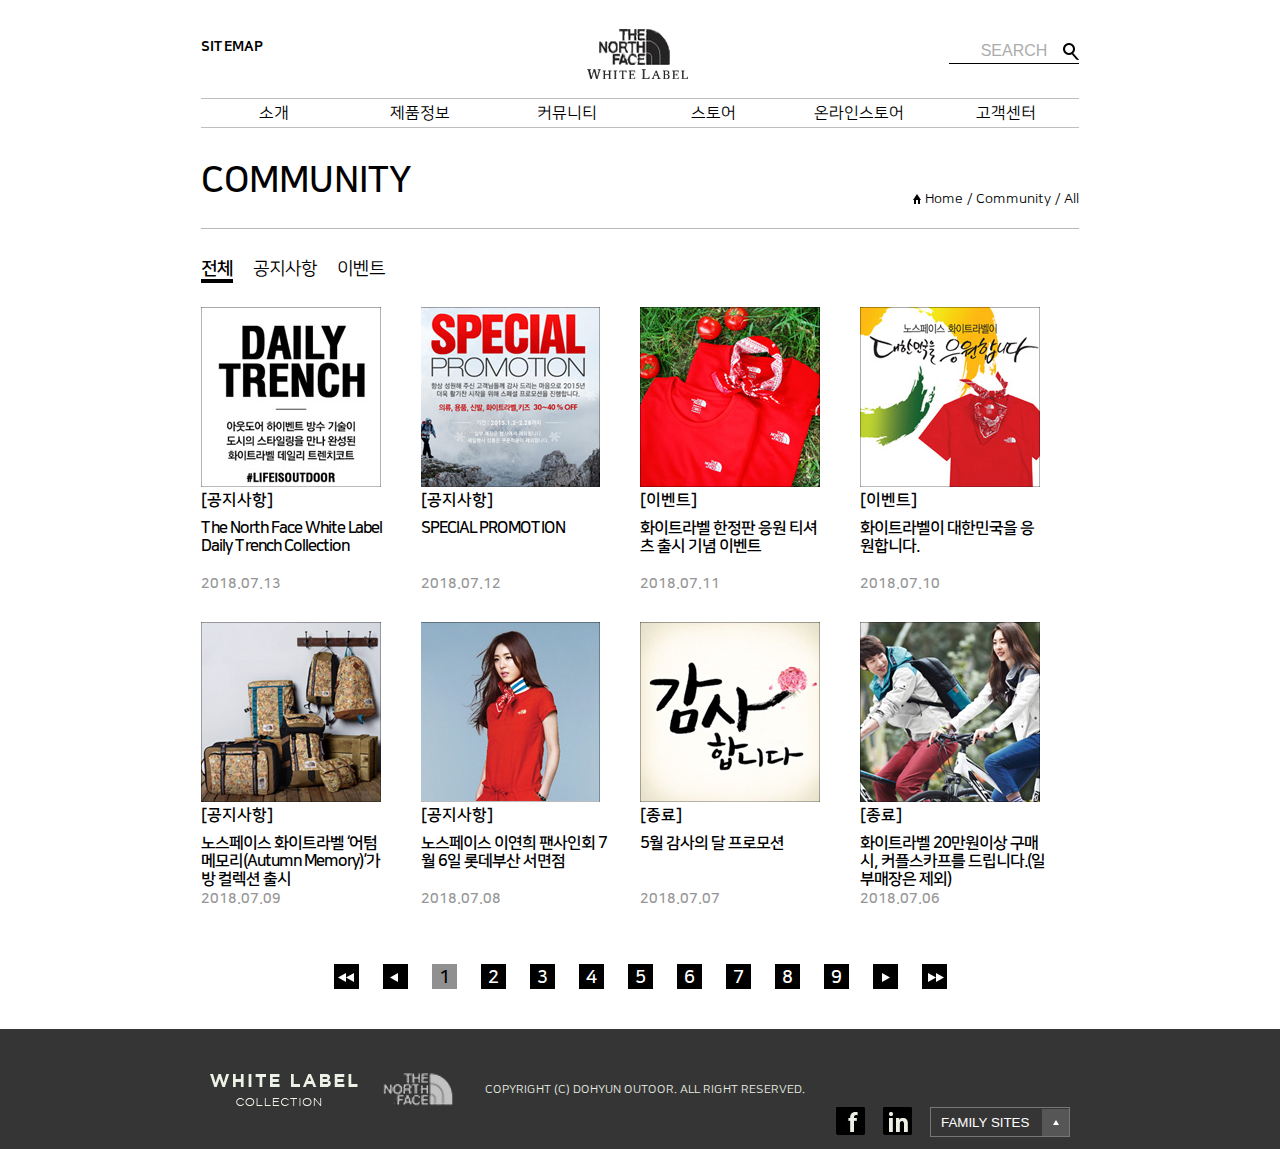
<file: sub/community.html>
<!DOCTYPE html>
<html lang="ko">
    <head>
        <meta charset="utf-8">
        <link rel="stylesheet" type="text/css" href="../css/sub/community.css">
        <link rel="stylesheet" type="text/css" href="../font/fonts.css">
        <link rel="stylesheet" type="text/css" href="../css/default.css">
        <link rel="stylesheet" type="text/css" href="../css/include.css">
        
        <title>NorthFaceTheWhiteLabel</title>
        
        <script type="text/javascript" src="../js/jquery-3.3.1.min.js"></script>
        
        
        <script>
            $(document).ready(function(){
                $("#header").load("../common/header.html");
                $("#footer").load("../common/footer.html");
            });
        </script>
        
        <script type="text/javascript" src="../js/sub.js"></script>
        
    </head>
    
    <body>
        <div class="bodyWrap">
            
            <header id="header">
                
            </header>
            
            <!-- row1 -->
            <div class="row1 cf">
                <div class="row1Tit">
                    <h3>COMMUNITY</h3>
                </div>
                
                <div class="row1Path">
                    <a href="#">
                        Home / 
                    </a>
                    
                    <a href="#">
                        Community / 
                    </a>
                    
                    <a href="#">
                        All
                    </a>
                </div>
            </div>
            
            <div class="row2Wrap cf">
               
                <div class="row2Right">
                   
                   <div class="communityMenu">
                       <ul class="cf">
                           <li>
                               <a href="#">
                                   전체
                               </a>
                           </li>

                           <li>
                               <a href="#">
                                   공지사항
                               </a>
                           </li>

                           <li>
                               <a href="#">
                                   이벤트
                               </a>
                           </li>
                       </ul>
                   </div>
                   
                    <ul class="row2RightContents cf">
                        <li>
                            <a href="#">
                                <img src="../image/07_community/community_cont01.jpg" alt="community01">
                            
                                <span>
                                    <h3>[공지사항]</h3>
                                    <h4>
                                        The North Face White Label Daily Trench Collection
                                    </h4>
                                </span>
                                
                                <h5>2018.07.13</h5>
                            </a>
                        </li>
                        
                        <li>
                            <a href="#">
                                <img src="../image/07_community/community_cont02.jpg" alt="community02">
                            
                                <span>
                                    <h3>[공지사항]</h3>
                                    <h4>SPECIAL PROMOTION</h4>
                                </span>
                                
                                <h5>2018.07.12</h5>
                            </a>
                        </li>
                        
                        <li>
                            <a href="#">
                                <img src="../image/07_community/community_cont03.jpg" alt="community03">
                                
                                <span>
                                    <h3>[이벤트]</h3>
                                    <h4>화이트라벨 한정판 응원 티셔츠 출시 기념 이벤트</h4>
                                </span>
                                
                                <h5>2018.07.11</h5>
                            </a>
                        </li>
                        
                        <li>
                            <a href="#">
                                <img src="../image/07_community/community_cont04.jpg" alt="community04">
                            
                                <span>
                                    <h3>[이벤트]</h3>
                                    <h4>화이트라벨이 대한민국을 응원합니다.</h4>
                                </span>
                                
                                <h5>2018.07.10</h5>
                            </a>
                        </li>
                        
                        <li>
                            <a href="#">
                                <img src="../image/07_community/community_cont05.jpg" alt="community05">
                                
                                <span>
                                    <h3>[공지사항]</h3>
                                    <h4>노스페이스 화이트라벨 ‘어텀 메모리(Autumn Memory)’가방 컬렉션 출시</h4>
                                </span>
                                
                                <h5>2018.07.09</h5>
                            </a>
                        </li>
                        
                        <li>
                            <a href="#">
                                <img src="../image/07_community/community_cont06.jpg" alt="community06">
                                
                                <span>
                                    <h3>[공지사항]</h3>
                                    <h4>노스페이스 이연희 팬사인회 7월 6일 롯데부산 서면점</h4>
                                </span>
                                
                                <h5>2018.07.08</h5>
                            </a>
                        </li>
                        
                        <li>
                            <a href="#">
                                <img src="../image/07_community/community_cont07.jpg" alt="community07">
                            
                                <span>
                                    <h3>[종료]</h3>
                                    <h4>5월 감사의 달 프로모션</h4>
                                </span>
                                
                                <h5>2018.07.07</h5>
                            </a>
                        </li>
                        
                        <li>
                            <a href="#">
                                <img src="../image/07_community/community_cont08.jpg" alt="community08">
                            
                                <span>
                                    <h3>[종료]</h3>
                                    <h4>화이트라벨 20만원이상 구매시, 커플스카프를 드립니다.(일부매장은 제외)</h4>
                                </span>
                                
                                <h5>2018.07.06</h5>
                            </a>
                        </li>
                    </ul>
                    
                    <ul class="row2RightBtn">
                        <li>
                            <a href="#">
                                first
                            </a>
                        </li>
                       
                        <li>
                            <a href="#">
                                prev
                            </a>
                        </li>
                        
                        <li>
                            <a href="#">
                                1
                            </a>
                        </li>
                        
                        <li>
                            <a href="#">
                                2
                            </a>
                        </li>
                        
                        <li>
                            <a href="#">
                                3
                            </a>
                        </li>
                        
                        <li>
                            <a href="#">
                                4
                            </a>
                        </li>
                        
                        <li>
                            <a href="#">
                                5
                            </a>
                        </li>
                        
                        <li>
                            <a href="#">
                                6
                            </a>
                        </li>
                        
                        <li>
                            <a href="#">
                                7
                            </a>
                        </li>
                        
                        <li>
                            <a href="#">
                                8
                            </a>
                        </li>
                        
                        <li>
                            <a href="#">
                                9
                            </a>
                        </li>
                        
                        <li>
                            <a href="#">
                                next
                            </a>
                        </li>
                        
                        <li>
                            <a href="#">
                                last
                            </a>
                        </li>
                    </ul>
                </div>
            </div>
        </div>
        
        <footer id="footer">
            
        </footer>
    </body>
</html>
</file>
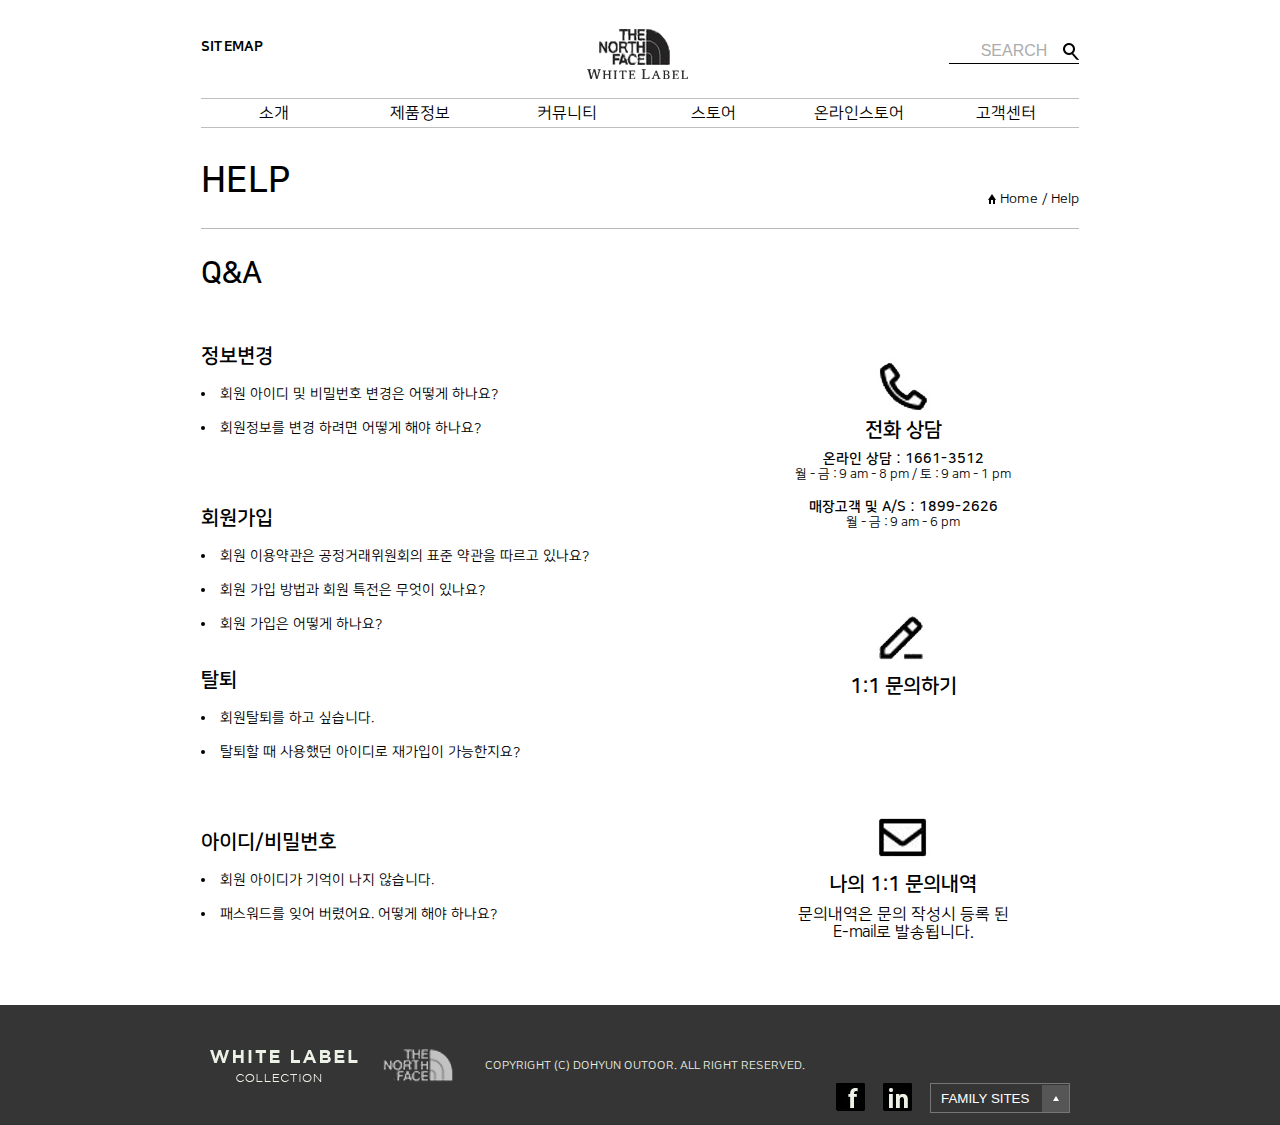
<file: sub/help.html>
<!DOCTYPE html>
<html lang="ko">
    <head>
        <meta charset="utf-8">
        <link rel="stylesheet" type="text/css" href="../css/sub/help.css">
        <link rel="stylesheet" type="text/css" href="../font/fonts.css">
        <link rel="stylesheet" type="text/css" href="../css/default.css">
        <link rel="stylesheet" type="text/css" href="../css/include.css">
        
        <title>NorthFaceTheWhiteLabel</title>
        
        <script type="text/javascript" src="../js/jquery-3.3.1.min.js"></script>
        
        <script>
            $(document).ready(function(){
                $("#header").load("../common/header.html");
                $("#footer").load("../common/footer.html");
            });
        </script>
    </head>
    
    <body>
        <div class="bodyWrap">
            
            <header id="header">
                
            </header>
            
            <!-- row1 -->
            <div class="row1 cf">
                <div class="row1Tit">
                    <h3>HELP</h3>
                </div>
                
                <div class="row1Path">
                    <a href="#">
                        Home / 
                    </a>
                    
                    <a href="#">
                        Help
                    </a>
                </div>
            </div>
            
            <div class="row2Wrap cf">
                <div class="row2Left">
                    <div class="row2LeftTit">Q&amp;A</div>
                    
                    <ul class="row2LeftList">
                        <li>
                            <ul>
                                <li>정보변경</li>
                                <li>회원 아이디 및 비밀번호 변경은 어떻게 하나요?</li>
                                <li>회원정보를 변경 하려면 어떻게 해야 하나요?</li>
                            </ul>
                            
                            <ul>
                                <li>회원가입</li>
                                <li>회원 이용약관은 공정거래위원회의 표준 약관을 따르고 있나요?</li>
                                <li>회원 가입 방법과 회원 특전은 무엇이 있나요?</li>
                                <li>회원 가입은 어떻게 하나요?</li>
                            </ul>
                            
                            <ul>
                                <li>탈퇴</li>
                                <li>회원탈퇴를 하고 싶습니다.</li>
                                <li>탈퇴할 때 사용했던 아이디로 재가입이 가능한지요?</li>
                            </ul>
                            
                            <ul>
                                <li>아이디/비밀번호</li>
                                <li>회원 아이디가 기억이 나지 않습니다.</li>
                                <li>패스워드를 잊어 버렸어요. 어떻게 해야 하나요?</li>
                            </ul>
                        </li>
                    </ul>
                </div>
                
                <div class="row2Right">
                    <ul class="row2RightList">
                        <li>
                            <ul>
                                <li>
                                    <div>
                                        <img src="../image/08_help/helpIcon_01.jpg" alt="help01">
                                        <br>
                                        전화 상담
                                    </div>
                                </li>
                                <li>
                                    온라인 상담 : 1661-3512
                                </li>
                                <li>
                                    월 - 금 : 9 am - 8 pm / 토 : 9 am - 1 pm
                                </li>
                                <li>
                                    매장고객 및 A/S : 1899-2626
                                </li>
                                <li>
                                    월 - 금 : 9 am - 6 pm
                                </li>
                            </ul>
                            
                            <ul>
                                <li>
                                    <a href="#">
                                        <div>
                                            <img src="../image/08_help/helpIcon_02.jpg" alt="help02">
                                            <br>
                                            1:1 문의하기
                                        </div>
                                    </a>
                                </li>
                            </ul>
                            
                            <ul>
                               <a href="#">
                                    <li>
                                        <div>
                                            <img src="../image/08_help/helpIcon_03.jpg" alt="help03">
                                            <br>
                                            나의 1:1 문의내역
                                        </div>
                                    </li>
                                    <li>
                                        문의내역은 문의 작성시 등록 된<br>E-mail로 발송됩니다.
                                    </li>
                                </a>
                            </ul>
                        </li>
                    </ul>
                </div>
            </div>
            
        </div>
        
        <footer id="footer">
            
        </footer>
    </body>
</html>
</file>
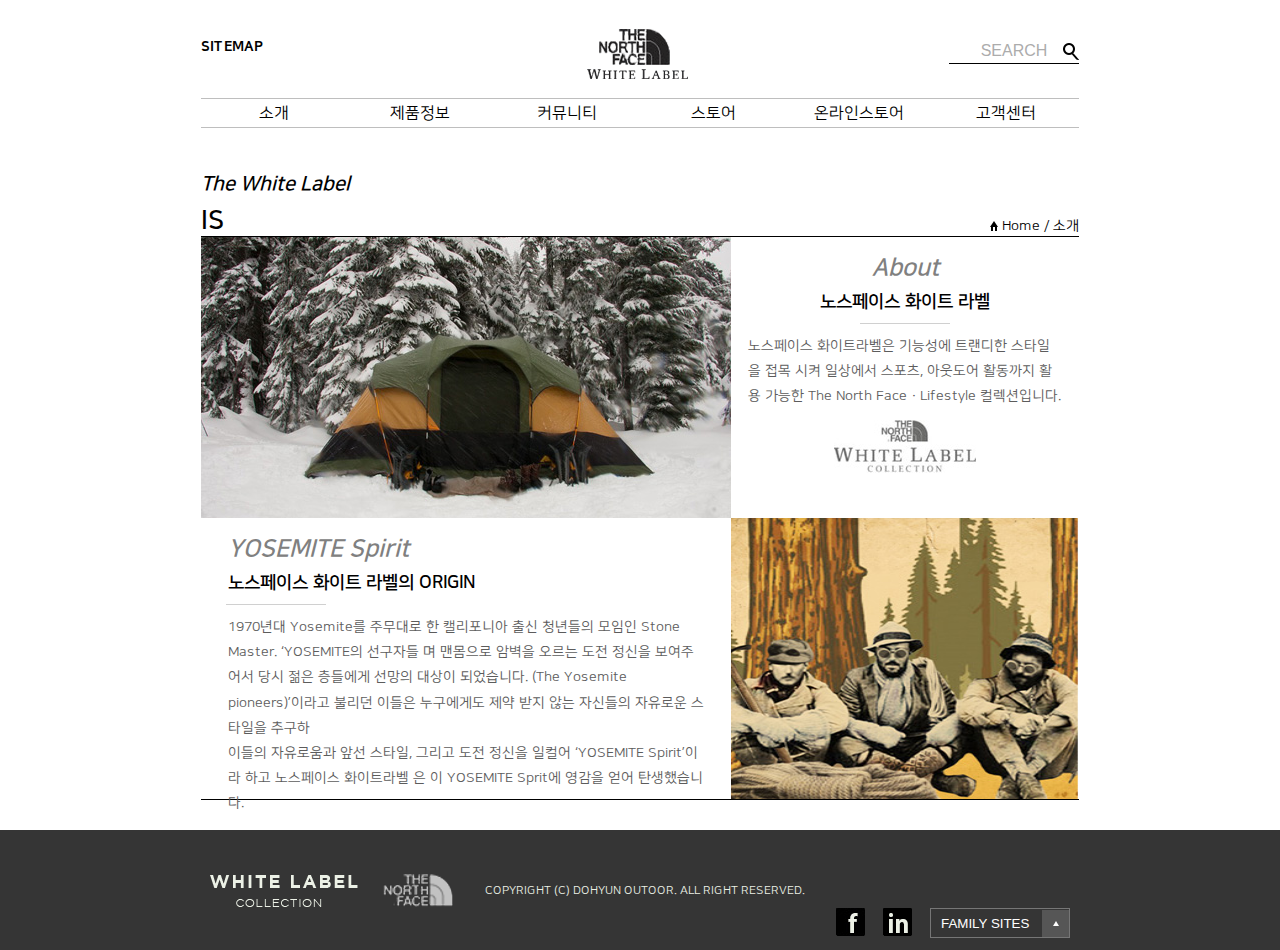
<file: sub/info.html>
<!DOCTYPE html>
<html lang="ko">
    <head>
        <meta charset="utf-8">
        <link rel="stylesheet" type="text/css" href="../css/sub/info.css">
        <link rel="stylesheet" type="text/css" href="../font/fonts.css">
        <link rel="stylesheet" type="text/css" href="../css/default.css">
        <link rel="stylesheet" type="text/css" href="../css/include.css">
        
        <title>NorthFaceTheWhiteLabel</title>
        
        <script type="text/javascript" src="../js/jquery-3.3.1.min.js"></script>
        
        <script>
            $(document).ready(function(){
                $("#header").load("../common/header.html");
                $("#footer").load("../common/footer.html");
            });
        </script>
    </head>
    
    <body>
        <div class="bodyWrap">
            
            <header id="header">
                
            </header>
            
            <!-- row1 -->
            <div class="row1 cf">
                <div class="row1Tit">
                    <a href="#">
                       <h3>The White Label</h3>
                        <p>IS</p>
                    </a>
                </div>
                <div class="row1Path">
                    <a href="#">
                        Home / 
                    </a>
                    
                    <a href="#">
                        소개
                    </a>
                </div>
            </div>
            
            <div class="row2Wrap">
                <div class="row2Top cf">
                    <div class="row2TopLeft">
                        <img src="../image/03_info/img_01.jpg" alt="img01">
                    </div>
                    
                    <div class="row2TopRight">
                        <h2>About</h2>
                        <h3>노스페이스 화이트 라벨</h3>
                        <div class="row2TopBar"></div>
                        
                        <p>
                            노스페이스 화이트라벨은 기능성에 트랜디한 스타일을 접목
                            시켜 일상에서 스포츠, 아웃도어 활동까지 활용 가능한 The
                            North Face · Lifestyle 컬렉션입니다.
                        </p>
                        
                        <img src="../image/03_info/about_logo.jpg">
                    </div>
                </div>
                
                <div class="row2Bottom cf">
                    <div class="row2BottomLeft">
                        <h2>YOSEMITE Spirit</h2>
                        <h3>노스페이스 화이트 라벨의 ORIGIN</h3>
                        <div class="row2BottomBar"></div>
                        
                        <p>
                            1970년대 Yosemite를 주무대로 한 캘리포니아 출신 청년들의 모임인 Stone Master. ‘YOSEMITE의 선구자들
                            며 맨몸으로 암벽을 오르는 도전 정신을 보여주어서 당시 젊은 층들에게 선망의 대상이 되었습니다. 
                            (The Yosemite pioneers)’이라고 불리던 이들은 누구에게도 제약 받지 않는 자신들의 자유로운 스타일을 추구하
                            <br>
                            이들의 자유로움과 앞선 스타일, 그리고 도전 정신을 일컬어 ‘YOSEMITE Spirit’이라 하고 노스페이스 화이트라벨
                            은 이 YOSEMITE Sprit에 영감을 얻어 탄생했습니다.
                        </p>
                    </div>
                    
                    <div class="row2BottomRight">
                        <img src="../image/03_info/img_02.jpg" alt="img02" width="100%" height="100%">
                    </div>
                </div>
            </div>
            
        </div>
        
        <footer id="footer">
            
        </footer>
    </body>
</html>
</file>
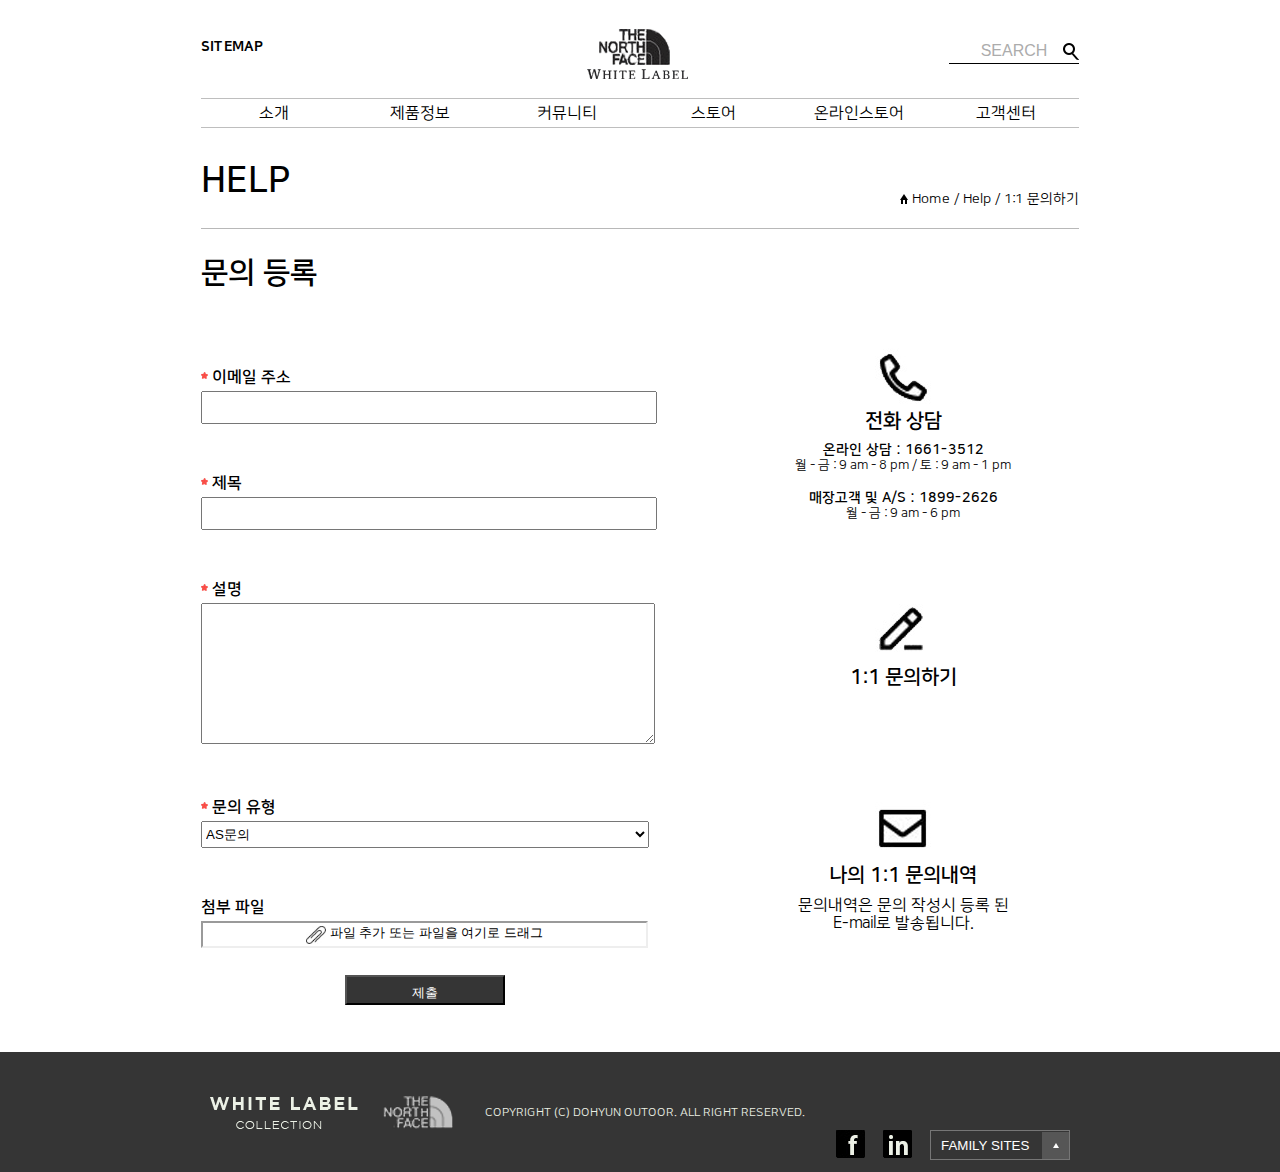
<file: sub/inquiry.html>
<!DOCTYPE html>
<html lang="ko">
    <head>
        <meta charset="utf-8">
        <link rel="stylesheet" type="text/css" href="../css/sub/inquiry.css">
        <link rel="stylesheet" type="text/css" href="../font/fonts.css">
        <link rel="stylesheet" type="text/css" href="../css/default.css">
        <link rel="stylesheet" type="text/css" href="../css/include.css">
        
        <title>NorthFaceTheWhiteLabel</title>
        
        <script type="text/javascript" src="../js/jquery-3.3.1.min.js"></script>
        
        <script>
            $(document).ready(function(){
                $("#header").load("../common/header.html");
                $("#footer").load("../common/footer.html");
                
                $("input[type=file]").change(function(){
                    var fileInput = document.getElementById("row2Attachments");
              
                    var files = fileInput.files;
                    var file;

                    for (var i = 0; i < files.length; i++){
                        file = files[i];
                        
                        $('.row2Upload p').text(file.name);
                    }    
                });
            });
        </script>
    </head>
    
    <body>
        <div class="bodyWrap">
            
            <header id="header">
            
            </header>
            
            <!-- row1 -->
            <div class="row1 cf">
                <div class="row1Tit">
                    <h3>HELP</h3>
                </div>
                
                <div class="row1Path">
                    <a href="#">
                        Home / 
                    </a>
                    
                    <a href="#">
                        Help / 
                    </a>
                    
                    <a href="#">
                        1:1 문의하기
                    </a>
                </div>
            </div>
            
            <div class="row2Wrap cf">
                <div class="row2Left">
                    <div class="row2LeftTit">문의 등록</div>
                    
                    <ul class="row2LeftList">
                        <li>
                            <ul>
                                <li>
                                    <img src="../image/09_inquiry/star.jpg" alt="star">
                                    이메일 주소
                                </li>
                                <li>
                                    <input type="email" class="row2Email">
                                </li>
                            </ul>
                            
                            <ul>
                                <li>
                                    <img src="../image/09_inquiry/star.jpg" alt="star">
                                    제목
                                </li>
                                <li>
                                    <input type="text" class="row2Title">
                                </li>
                            </ul>
                            
                            <ul>
                                <li>
                                    <img src="../image/09_inquiry/star.jpg" alt="star">
                                    설명
                                </li>
                                <li>
                                    <textarea class="row2Info"></textarea>
                                </li>
                            </ul>
                            
                            <ul>
                                <li>
                                    <img src="../image/09_inquiry/star.jpg" alt="star">
                                    문의 유형
                                </li>
                                <li>
                                    <select class="row2InquiryType">
                                        <option>AS문의</option>
                                        <option>환불문의</option>
                                        <option>결제문의</option>
                                    </select>
                                </li>
                            </ul>
                            
                            <ul>
                                <li>
                                    첨부 파일
                                </li>
                                <li>
                                    <button class="row2Upload cf">
                                        <p>
                                            <img src="../image/09_inquiry/clip.jpg" alt="clip" align="middle" width="20px" height="18px">
                                            파일 추가 또는 파일을 여기로 드래그
                                        </p>
                                    </button>
                                    
                                    <input type="file" id="row2Attachments" value="파일 업로드" multiple>
                                </li>
                            </ul>
                            
                            <ul>
                                <li>
                                    <button class="send">제출</button>
                                </li>
                            </ul>
                        </li>
                    </ul>
                </div>
                
                <div class="row2Right">
                    <ul class="row2RightList">
                        <li>
                            <ul>
                                <li>
                                    <div>
                                        <img src="../image/08_help/helpIcon_01.jpg" alt="help01">
                                        <br>
                                        전화 상담
                                    </div>
                                </li>
                                <li>
                                    온라인 상담 : 1661-3512
                                </li>
                                <li>
                                    월 - 금 : 9 am - 8 pm / 토 : 9 am - 1 pm
                                </li>
                                <li>
                                    매장고객 및 A/S : 1899-2626
                                </li>
                                <li>
                                    월 - 금 : 9 am - 6 pm
                                </li>
                            </ul>
                            
                            <ul>
                                <li>
                                    <a href="#">
                                        <div>
                                            <img src="../image/08_help/helpIcon_02.jpg" alt="help02">
                                            <br>
                                            1:1 문의하기
                                        </div>
                                    </a>
                                </li>
                            </ul>
                            
                            <ul>
                               <a href="#">
                                    <li>
                                        <div>
                                            <img src="../image/08_help/helpIcon_03.jpg" alt="help03">
                                            <br>
                                            나의 1:1 문의내역
                                        </div>
                                    </li>
                                    <li>
                                        문의내역은 문의 작성시 등록 된<br>E-mail로 발송됩니다.
                                    </li>
                                </a>
                            </ul>
                        </li>
                    </ul>
                </div>
            </div>
            
        </div>
        
        <footer id="footer">
        
        </footer>
    </body>
</html>
</file>
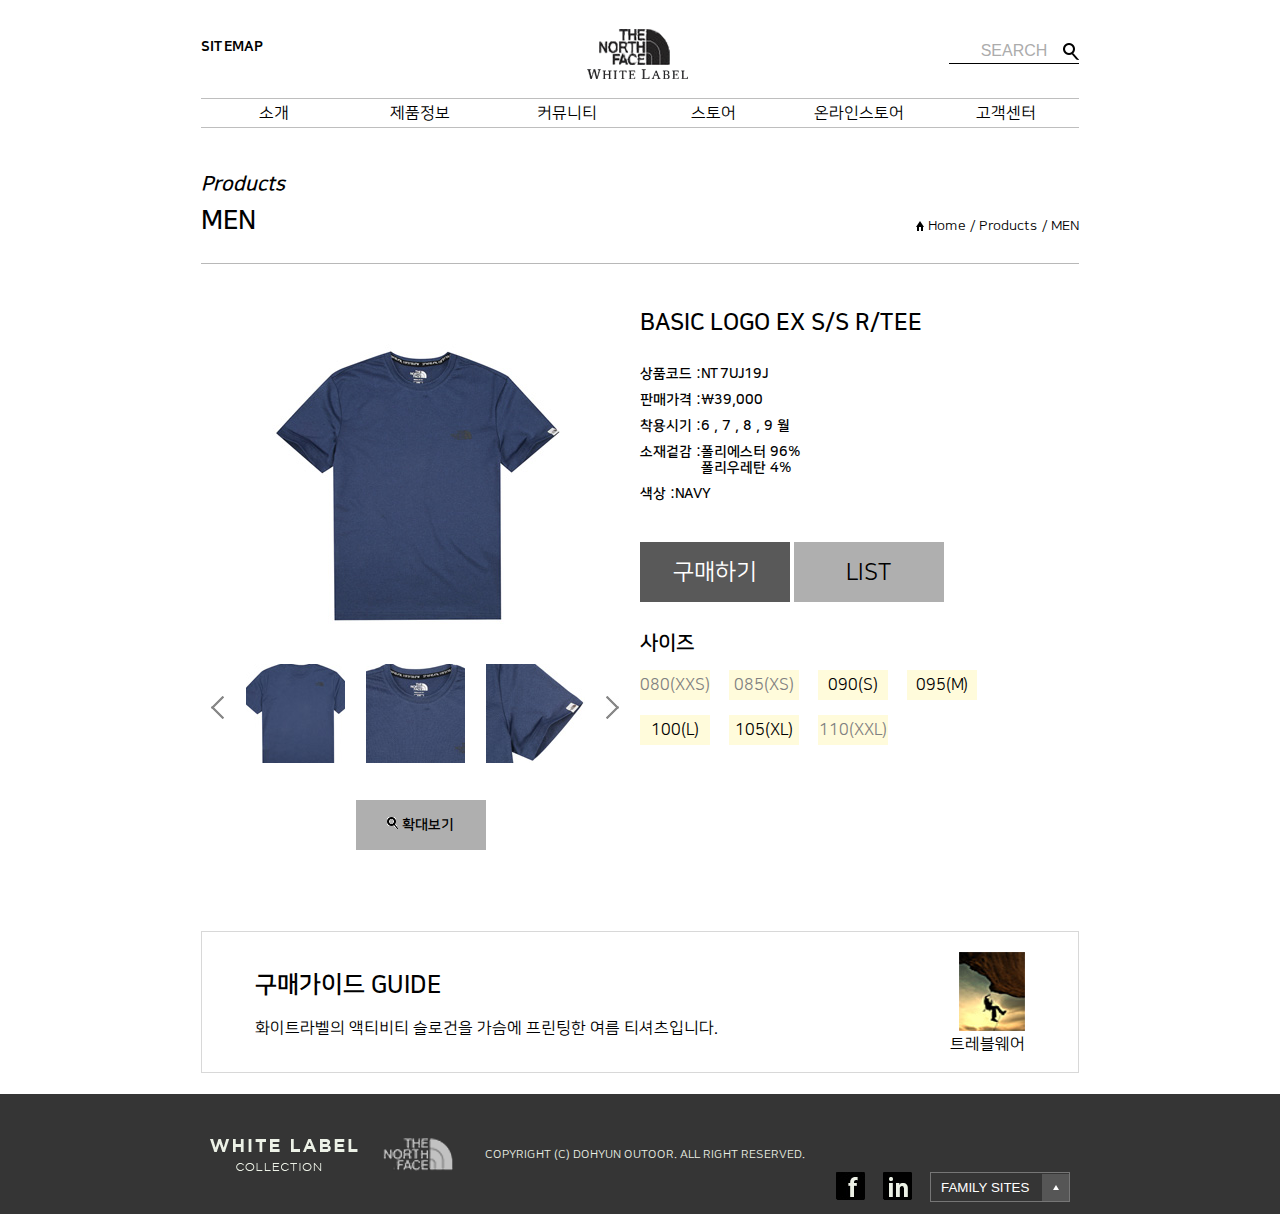
<file: sub/productdetail.html>
<!DOCTYPE html>
<html lang="ko">
    <head>
        <meta charset="utf-8">
        <link rel="stylesheet" type="text/css" href="../css/sub/produchDetail.css">
        <link rel="stylesheet" type="text/css" href="../font/fonts.css">
        <link rel="stylesheet" type="text/css" href="../css/default.css">
        <link rel="stylesheet" type="text/css" href="../css/include.css">
        
        <title>NorthFaceTheWhiteLabel</title>
        
        <script type="text/javascript" src="../js/jquery-3.3.1.min.js"></script>
        
        <script>
            $(document).ready(function(){
                $("#header").load("../common/header.html");
                $("#footer").load("../common/footer.html");
            });
        </script>
    </head>
    
    <body>
        <div class="bodyWrap">
           
            <header id="header">
            
            </header>
            
            <!-- row1 -->
            <div class="row1 cf">
                <div class="row1Tit">
                       <h3>Products</h3>
                        <p>MEN</p>
                </div>
                <div class="row1Path">
                    <a href="#">
                        Home / 
                    </a>
                    
                    <a href="#">
                        Products / 
                    </a>
                    
                    <a href="#">
                        MEN
                    </a>
                </div>
            </div>
            
            <div class="row2Wrap cf">
                <div class="row2Left">
                    <ul class="row2LeftContents cf">
                        <li>
                            <a href="#">
                                <img src="../image/05_productDetail/item01.jpg" alt="item01">
                            </a>
                        </li>
                        
                        <li>
                            <a href="#">
                                <img src="../image/05_productDetail/leftBar.png" alt="leftBar">
                            </a>
                        </li>
                        
                        <li>
                            <a href="#">
                                <img src="../image/05_productDetail/item02.jpg" alt="item02">
                            </a>
                        </li>
                        
                        <li>
                            <a href="#">
                                <img src="../image/05_productDetail/item03.jpg" alt="item03">
                            </a>
                        </li>
                        
                        <li>
                            <a href="#">
                                <img src="../image/05_productDetail/item04.jpg" alt="item04">
                            </a>
                        </li>
                        
                        <li>
                            <a href="#">
                                <img src="../image/05_productDetail/rightBar.jpg" alt="rightBar">
                            </a>
                        </li>
                    </ul>
                    
                    <div class="row2LeftBtn">
                        <a href="#">
                           <img src="../image/05_productDetail/search.png" alt="search">
                           
                            확대보기
                        </a>
                    </div>
                </div>
                
                <div class="row2Right">
                    
                    <h2 class="row2ItemTit">BASIC LOGO EX S/S R/TEE</h2>
                    
                    <ul class="row2ItemInfo cf">
                        <li>상품코드 : </li>
                        <li>NT7UJ19J</li>
                        
                        <li>판매가격 : </li>
                        <li>\39,000</li>
                        
                        <li>착용시기 : </li>
                        <li>6 , 7 , 8 , 9 월</li>
                        
                        <li>소재겉감 : </li>
                        <li>폴리에스터 96%<br>폴리우레탄 4%</li>
                        
                        <li>색상 : </li>
                        <li>NAVY</li>
                    </ul>
                    
                    <div class="row2RightBtn">
                        <div class="buy"><a href="#">구매하기</a></div>
                        <div class="list"><a href="#">LIST</a></div>
                    </div>
                    
                    <div class="row2Size">
                        <h2>사이즈</h2>
                        
                        <ul class="sizeList">
                            <li class="soldOut">
                                <a href="#">
                                    080(XXS)
                                </a>
                            </li>
                            
                            <li class="soldOut">
                                <a href="#">
                                    085(XS)
                                </a>
                            </li>
                            
                            <li>
                                <a href="#">
                                    090(S)
                                </a>
                            </li>
                            
                            <li>
                                <a href="#">
                                    095(M)
                                </a>
                            </li>
                            
                            <li>
                                <a href="#">
                                    100(L)
                                </a>
                            </li>
                            
                            <li>
                                <a href="#">
                                    105(XL)
                                </a>
                            </li>
                            
                            <li class="soldOut">
                                <a href="#">
                                    110(XXL)
                                </a>
                            </li>
                        </ul>
                    </div>
                </div>
                
                <div class="guide cf">
                    <div class="guideLeft">
                        <h2>구매가이드 GUIDE</h2>
                        <p>화이트라벨의 액티비티 슬로건을 가슴에 프린팅한 여름 티셔츠입니다.</p>
                    </div>
                    
                    <div class="guideRight">
                        <span>
                            <img src="../image/05_productDetail/categoryImg.jpg" alt="category">
                            <br>
                            트레블웨어
                        </span>
                    </div>
                </div>
                
            </div>
        </div>
        
        <footer id="footer">
        
        </footer>
    </body>
</html>
</file>
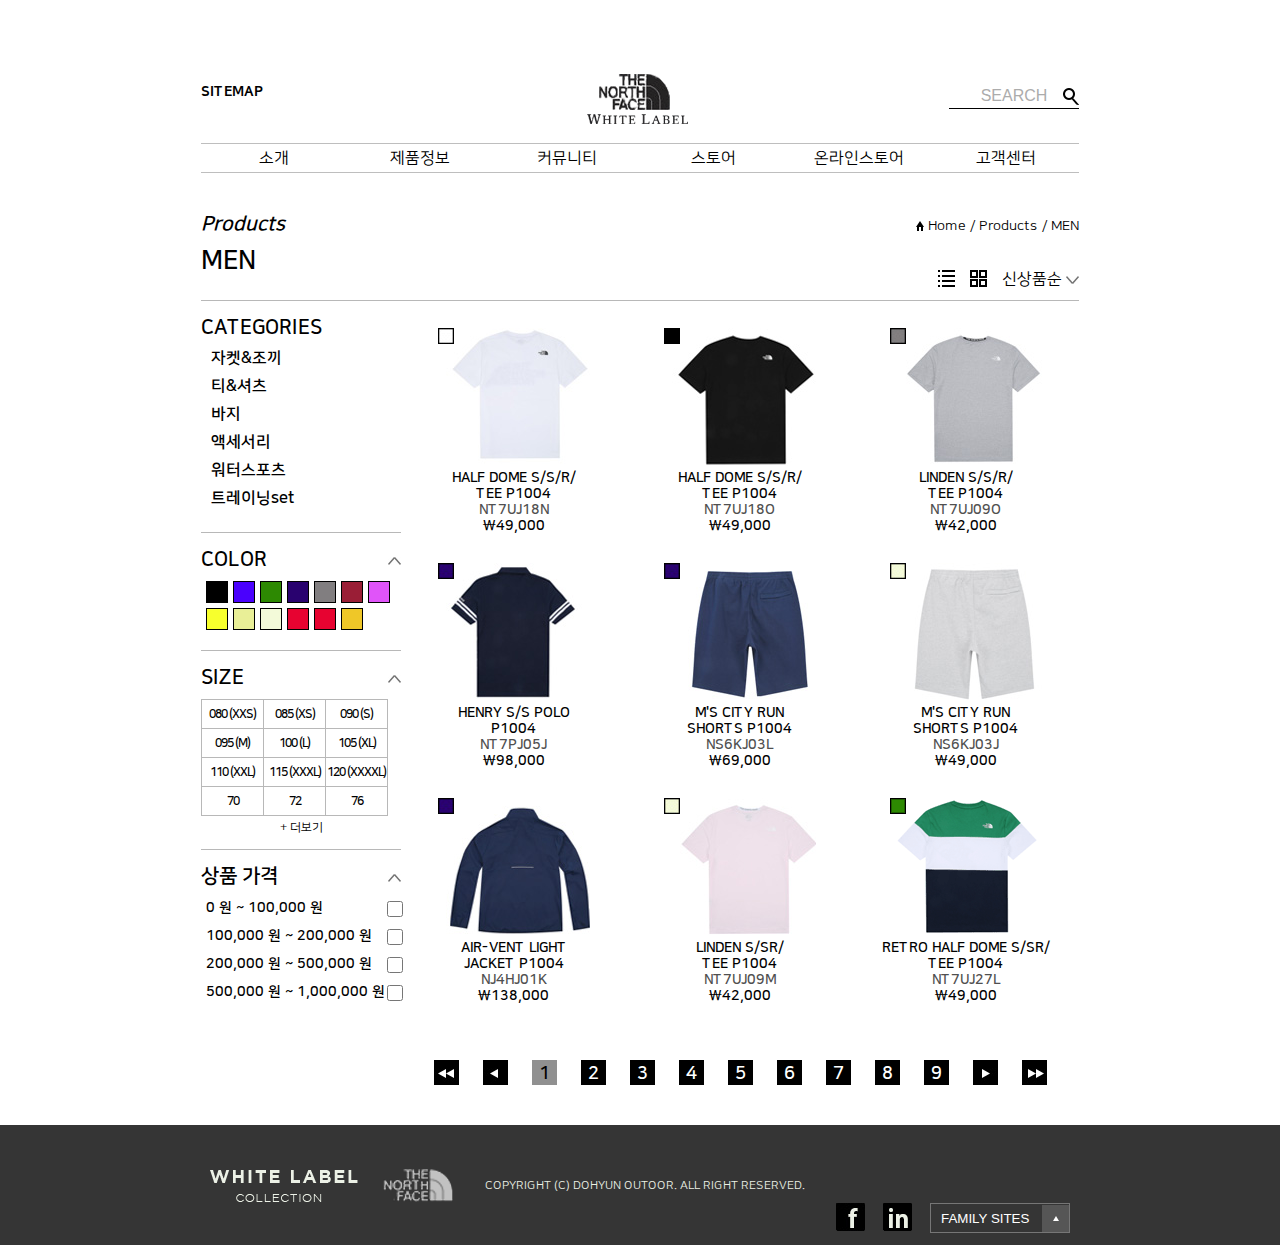
<file: sub/products.html>
<!DOCTYPE html>
<html lang="ko">
    <head>
        <meta charset="utf-8">
        <link rel="stylesheet" type="text/css" href="../css/sub/products.css">
        <link rel="stylesheet" type="text/css" href="../font/fonts.css">
        <link rel="stylesheet" type="text/css" href="../css/default.css">
        <link rel="stylesheet" type="text/css" href="../css/include.css">
        
        <title>NorthFaceTheWhiteLabel</title>
        
        <script type="text/javascript" src="../js/jquery-3.3.1.min.js"></script>
        
        <script>
            $(document).ready(function(){
                $("#header").load("../common/header.html");
                $("#footer").load("../common/footer.html");
            });
        </script>
    </head>
    
    <body>
        <div class="bodyWrap">
            
            <header id="header">
            
            </header>
            
            <!-- row1 -->
            <div class="row1 cf">
                <div class="row1Tit">
                    <a href="#">
                       <h3>Products</h3>
                        <p>MEN</p>
                    </a>
                </div>
                
                <div class="row1Path">
                    <a href="#">
                        Home / 
                    </a>
                    
                    <a href="#">
                        Products / 
                    </a>
                    
                    <a href="#">
                        MEN
                    </a>
                </div>
                
                <div class="row1Filter cf">
                    <a href="#">
                        <img src="../image/04_products/filter_icon01.jpg" alt="filter01">
                    </a>
                    
                    <a href="#">
                        <img src="../image/04_products/filter_icon02.jpg" alt="filter02">
                    </a>
                    
                    <a href="#">
                       신상품순
                        <img src="../image/04_products/filter_icon03.jpg" alt="filter03">
                    </a>
                </div>
            </div>
            
            <div class="row2Wrap cf">
                <div class="row2Left">
                    <div class="row2Left1-1">
                        <ul class="row2Left1-1Contents">
                            <li>
                                <a href="#">
                                    CATEGORIES
                                </a>
                            </li>
                            
                            <li>
                                <a href="#">
                                    자켓&amp;조끼
                                </a>
                            </li>
                            
                            <li>
                                <a href="#">
                                    티&amp;셔츠
                                </a>
                            </li>
                            
                            <li>
                                <a href="#">
                                    바지
                                </a>
                            </li>
                            
                            <li>
                                <a href="#">
                                    액세서리
                                </a>
                            </li>
                            
                            <li>
                                <a href="#">
                                    워터스포츠
                                </a>
                            </li>
                            
                            <li>
                                <a href="#">
                                    트레이닝set
                                </a>
                            </li>
                        </ul>
                    </div>
                    
                    <div class="row2Left1-2">
                        <ul class="row2Left1-2Contents cf">
                            <li>
                                <a href="#">
                                    COLOR
                                </a>
                                
                                <a href="#">
                                    <img src="../image/04_products/categoryFilterInOut.jpg" alt="categoryFilter">
                                </a>
                            </li>
                            
                            <li>
                                <a href="#">
                                    <div class="row2LeftBox" style="background: #000">
                                    </div>
                                </a>
                            </li>
                            
                            <li>
                                <a href="#">
                                    <div class="row2LeftBox" style="background: #4a01fd">
                                    </div>
                                </a>
                            </li>
                            
                            <li>
                                <a href="#">
                                    <div class="row2LeftBox" style="background: #2d8902">
                                    </div>
                                </a>
                            </li>
                            
                            <li>
                                <a href="#">
                                    <div class="row2LeftBox" style="background: #29026f">
                                    </div>
                                </a>
                            </li>
                            
                            <li>
                                <a href="#">
                                    <div class="row2LeftBox" style="background: #817e80">
                                    </div>
                                </a>
                            </li>
                            
                            <li>
                                <a href="#">
                                    <div class="row2LeftBox" style="background: #9a1e36">
                                    </div>
                                </a>
                            </li>
                            
                            <li>
                                <a href="#">
                                    <div class="row2LeftBox" style="background: #e054f9">
                                    </div>
                                </a>
                            </li>
                            
                            <li>
                                <a href="#">
                                    <div class="row2LeftBox" style="background: #f7ff2d">
                                    </div>
                                </a>
                            </li>
                            
                            <li>
                                <a href="#">
                                    <div class="row2LeftBox" style="background: #e9ef97">
                                    </div>
                                </a>
                            </li>
                            
                            <li>
                                <a href="#">
                                    <div class="row2LeftBox" style="background: #f3fad9">
                                    </div>
                                </a>
                            </li>
                            
                            <li>
                                <a href="#">
                                    <div class="row2LeftBox" style="background: #e70331">
                                    </div>
                                </a>
                            </li>
                            
                            <li>
                                <a href="#">
                                    <div class="row2LeftBox" style="background: #e70331">
                                    </div>
                                </a>
                            </li>
                            
                            <li>
                                <a href="#">
                                    <div class="row2LeftBox" style="background: #efc728">
                                    </div>
                                </a>
                            </li>
                        </ul>
                    </div>
                    
                    <div class="row2Left1-3">
                        <ul class="row2Left1-3Contents">
                            <li>
                                <a href="#">
                                    SIZE
                                </a>
                                
                                <a href="#">
                                    <img src="../image/04_products/categoryFilterInOut.jpg" alt="categoryFilter">
                                </a>
                            </li>
                        </ul>
                        
                        <table class="row2Left1-3Table">
                            <tr>
                                <td><a href="#">080 (XXS)</a></td>
                                <td><a href="#">085 (XS)</a></td>
                                <td><a href="#">090 (S)</a></td>
                            </tr>
                            
                            <tr>
                                <td><a href="#">095 (M)</a></td>
                                <td><a href="#">100 (L)</a></td>
                                <td><a href="#">105 (XL)</a></td>
                            </tr>
                            
                            <tr>
                                <td><a href="#">110 (XXL)</a></td>
                                <td><a href="#">115 (XXXL)</a></td>
                                <td><a href="#">120 (XXXXL)</a></td>
                            </tr>
                            
                            <tr>
                                <td><a href="#">70</a></td>
                                <td><a href="#">72</a></td>
                                <td><a href="#">76</a></td>
                            </tr>
                        </table>
                        
                        <p><a href="#">&#43; 더보기</a></p>
                    </div>
                    
                    <div class="row2Left1-4">
                        <ul class="row2Left1-4Contents">
                            <li>
                                <a href="#">
                                    상품 가격
                                </a>
                                
                                <a href="#">
                                    <img src="../image/04_products/categoryFilterInOut.jpg" alt="categoryFilter">
                                </a>
                            </li>
                            
                            <li>
                                <a href="#">
                                    0 원 ~ 100,000 원
                                    <input type="checkbox" class="row2LeftCheckBox">
                                </a>
                            </li>
                            
                            <li>
                                <a href="#">
                                    100,000 원 ~ 200,000 원
                                    <input type="checkbox" class="row2LeftCheckBox">
                                </a>
                            </li>
                            
                            <li>
                                <a href="#">
                                    200,000 원 ~ 500,000 원
                                    <input type="checkbox" class="row2LeftCheckBox">
                                </a>
                            </li>
                            
                            <li>
                                <a href="#">
                                    500,000 원 ~ 1,000,000 원
                                    <input type="checkbox" class="row2LeftCheckBox">
                                </a>
                            </li>
                        </ul>
                    </div>
                </div>
                
                <div class="row2Right">
                    <ul class="row2RightContents cf">
                        <li>
                            <a href="#">
                                <img src="../image/04_products/item_01.jpg" alt="item01">
                            </a>
                            
                            <a href="#">
                                <h3>HALF DOME S/S/R/<br>TEE P1004</h3>
                                <h4>NT7UJ18N</h4>
                                <h5>￦49,000</h5>
                            </a>
                        </li>
                        
                        <li>
                            <a href="#">
                                <img src="../image/04_products/item_02.jpg" alt="item02">
                            </a>
                            
                            <a href="#">
                                <h3>HALF DOME S/S/R/<br>TEE P1004</h3>
                                <h4>NT7UJ18O</h4>
                                <h5>￦49,000</h5>
                            </a>
                        </li>
                        
                        <li>
                            <a href="#">
                                <img src="../image/04_products/item_03.jpg" alt="item03">
                            </a>
                            
                            <a href="#">
                                <h3>LINDEN S/S/R/<br>TEE P1004</h3>
                                <h4>NT7UJ09O</h4>
                                <h5>￦42,000</h5>
                            </a>
                        </li>
                        
                        <li>
                            <a href="#">
                                <img src="../image/04_products/item_04.jpg" alt="item04">
                            </a>
                            
                            <a href="#">
                                <h3>HENRY S/S POLO<br>P1004</h3>
                                <h4>NT7PJ05J</h4>
                                <h5>￦98,000</h5>
                            </a>
                        </li>
                        
                        <li>
                            <a href="#">
                                <img src="../image/04_products/item_05.jpg" alt="item05">
                            </a>
                            
                            <a href="#">
                                <h3>M'S CITY RUN<br>SHORTS P1004</h3>
                                <h4>NS6KJ03L</h4>
                                <h5>￦69,000</h5>
                            </a>
                        </li>
                        
                        <li>
                            <a href="#">
                                <img src="../image/04_products/item_06.jpg" alt="item06">
                            </a>
                            
                            <a href="#">
                                <h3>M'S CITY RUN<br>SHORTS P1004</h3>
                                <h4>NS6KJ03J</h4>
                                <h5>￦49,000</h5>
                            </a>
                        </li>
                        
                        <li>
                            <a href="#">
                                <img src="../image/04_products/item_07.jpg" alt="item07">
                            </a>
                            
                            <a href="#">
                                <h3>AIR-VENT LIGHT<br>JACKET P1004</h3>
                                <h4>NJ4HJ01K</h4>
                                <h5>￦138,000</h5>
                            </a>
                        </li>
                        
                        <li>
                            <a href="#">
                                <img src="../image/04_products/item_08.jpg" alt="item08">
                            </a>
                            
                            <a href="#">
                                <h3>LINDEN S/SR/<br>TEE P1004</h3>
                                <h4>NT7UJ09M</h4>
                                <h5>￦42,000</h5>
                            </a>
                        </li>
                        
                        <li>
                            <a href="#">
                                <img src="../image/04_products/item_09.png" alt="item09">
                            </a>
                            
                            <a href="#">
                                <h3>RETRO HALF DOME S/SR/<br>TEE P1004</h3>
                                <h4>NT7UJ27L</h4>
                                <h5>￦49,000</h5>
                            </a>
                        </li>
                    </ul>
                    
                    <ul class="row2RightBtn">
                        <li>
                            <a href="#">
                                first
                            </a>
                        </li>
                       
                        <li>
                            <a href="#">
                                prev
                            </a>
                        </li>
                        
                        <li>
                            <a href="#">
                                1
                            </a>
                        </li>
                        
                        <li>
                            <a href="#">
                                2
                            </a>
                        </li>
                        
                        <li>
                            <a href="#">
                                3
                            </a>
                        </li>
                        
                        <li>
                            <a href="#">
                                4
                            </a>
                        </li>
                        
                        <li>
                            <a href="#">
                                5
                            </a>
                        </li>
                        
                        <li>
                            <a href="#">
                                6
                            </a>
                        </li>
                        
                        <li>
                            <a href="#">
                                7
                            </a>
                        </li>
                        
                        <li>
                            <a href="#">
                                8
                            </a>
                        </li>
                        
                        <li>
                            <a href="#">
                                9
                            </a>
                        </li>
                        
                        <li>
                            <a href="#">
                                next
                            </a>
                        </li>
                        
                        <li>
                            <a href="#">
                                last
                            </a>
                        </li>
                    </ul>
                </div>
            </div>
            
        </div>
        
        <footer id="footer">
        
        </footer>
    </body>
</html>
</file>
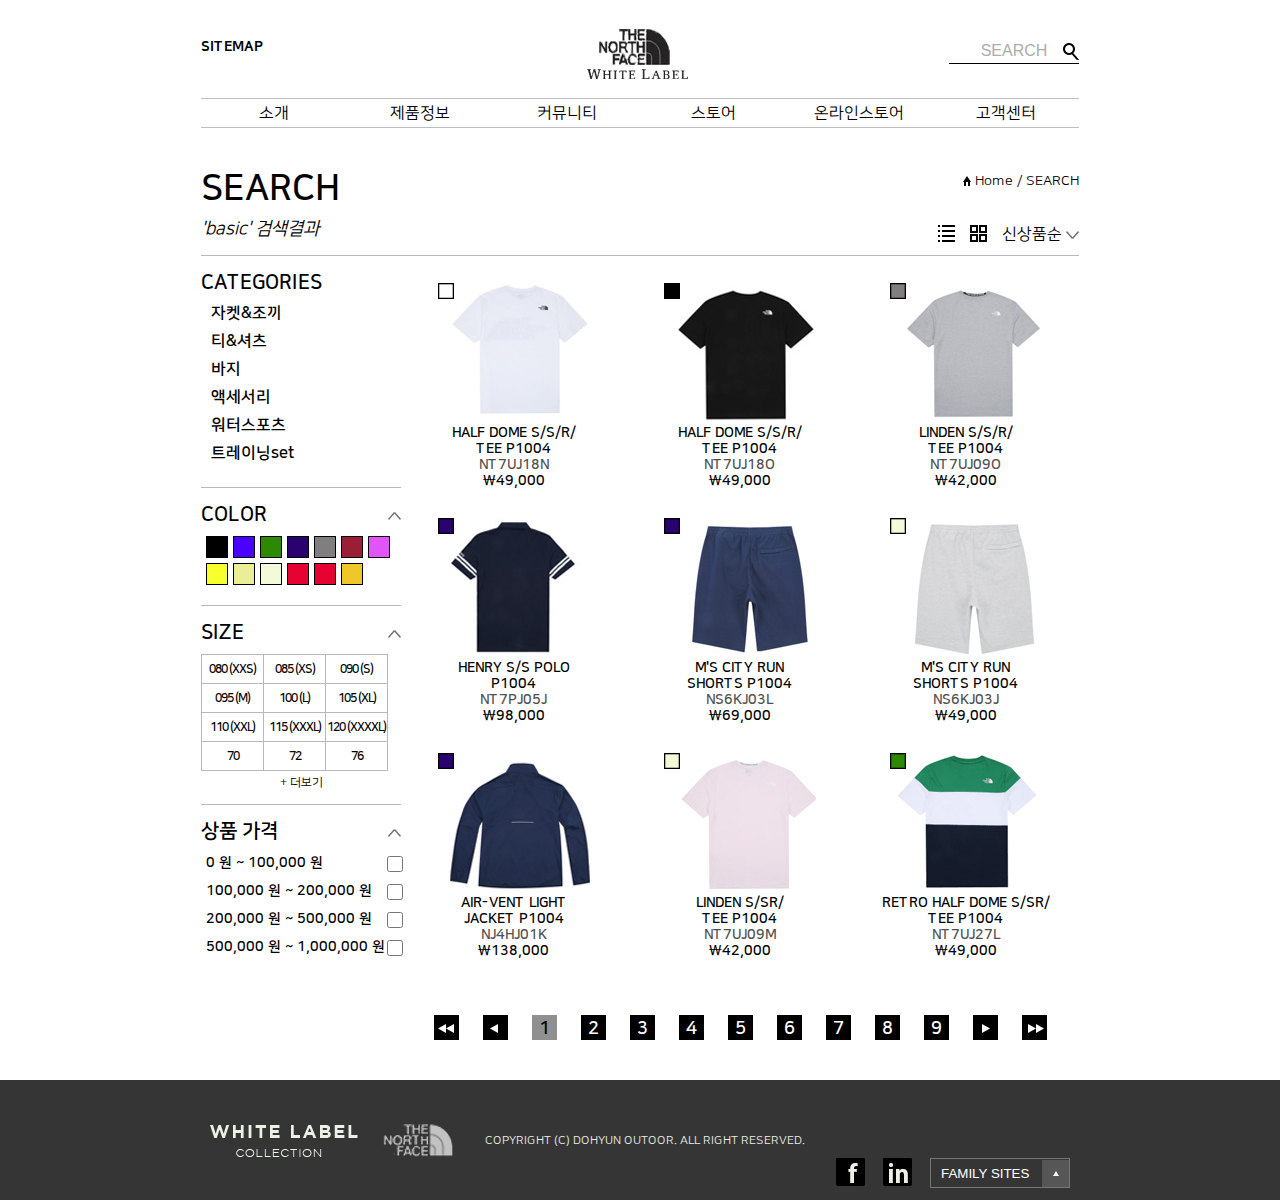
<file: sub/search.html>
<!DOCTYPE html>
<html lang="ko">
    <head>
        <meta charset="utf-8">
        <link rel="stylesheet" type="text/css" href="../css/sub/search.css">
        <link rel="stylesheet" type="text/css" href="../font/fonts.css">
        <link rel="stylesheet" type="text/css" href="../css/default.css">
        <link rel="stylesheet" type="text/css" href="../css/include.css">
        
        <title>NorthFaceTheWhiteLabel</title>
        
        <script type="text/javascript" src="../js/jquery-3.3.1.min.js"></script>
        
        <script>
            $(document).ready(function(){
                $("#header").load("../common/header.html");
                $("#footer").load("../common/footer.html");
            });
        </script>
    </head>
    
    <body>
        <div class="bodyWrap">
            
            <header id="header">
            
            </header>
            
            <!-- row1 -->
            <div class="row1 cf">
                <div class="row1Tit">
                    <h3>SEARCH</h3>
                    <p>'basic' 검색결과</p>
                </div>
                
                <div class="row1Path">
                    <a href="#">
                        Home / 
                    </a>
                    
                    <a href="#">
                        SEARCH
                    </a>
                </div>
                
                <div class="row1Filter cf">
                    <a href="#">
                        <img src="../image/04_products/filter_icon01.jpg" alt="filter01">
                    </a>
                    
                    <a href="#">
                        <img src="../image/04_products/filter_icon02.jpg" alt="filter02">
                    </a>
                    
                    <a href="#">
                       신상품순
                        <img src="../image/04_products/filter_icon03.jpg" alt="filter03">
                    </a>
                </div>
            </div>
            
            <div class="row2Wrap cf">
                <div class="row2Left">
                    <div class="row2Left1-1">
                        <ul class="row2Left1-1Contents">
                            <li>
                                <a href="#">
                                    CATEGORIES
                                </a>
                            </li>
                            
                            <li>
                                <a href="#">
                                    자켓&amp;조끼
                                </a>
                            </li>
                            
                            <li>
                                <a href="#">
                                    티&amp;셔츠
                                </a>
                            </li>
                            
                            <li>
                                <a href="#">
                                    바지
                                </a>
                            </li>
                            
                            <li>
                                <a href="#">
                                    액세서리
                                </a>
                            </li>
                            
                            <li>
                                <a href="#">
                                    워터스포츠
                                </a>
                            </li>
                            
                            <li>
                                <a href="#">
                                    트레이닝set
                                </a>
                            </li>
                        </ul>
                    </div>
                    
                    <div class="row2Left1-2">
                        <ul class="row2Left1-2Contents cf">
                            <li>
                                <a href="#">
                                    COLOR
                                </a>
                                
                                <a href="#">
                                    <img src="../image/04_products/categoryFilterInOut.jpg" alt="categoryFilter">
                                </a>
                            </li>
                            
                            <li>
                                <a href="#">
                                    <div class="row2LeftBox" style="background: #000">
                                    </div>
                                </a>
                            </li>
                            
                            <li>
                                <a href="#">
                                    <div class="row2LeftBox" style="background: #4a01fd">
                                    </div>
                                </a>
                            </li>
                            
                            <li>
                                <a href="#">
                                    <div class="row2LeftBox" style="background: #2d8902">
                                    </div>
                                </a>
                            </li>
                            
                            <li>
                                <a href="#">
                                    <div class="row2LeftBox" style="background: #29026f">
                                    </div>
                                </a>
                            </li>
                            
                            <li>
                                <a href="#">
                                    <div class="row2LeftBox" style="background: #817e80">
                                    </div>
                                </a>
                            </li>
                            
                            <li>
                                <a href="#">
                                    <div class="row2LeftBox" style="background: #9a1e36">
                                    </div>
                                </a>
                            </li>
                            
                            <li>
                                <a href="#">
                                    <div class="row2LeftBox" style="background: #e054f9">
                                    </div>
                                </a>
                            </li>
                            
                            <li>
                                <a href="#">
                                    <div class="row2LeftBox" style="background: #f7ff2d">
                                    </div>
                                </a>
                            </li>
                            
                            <li>
                                <a href="#">
                                    <div class="row2LeftBox" style="background: #e9ef97">
                                    </div>
                                </a>
                            </li>
                            
                            <li>
                                <a href="#">
                                    <div class="row2LeftBox" style="background: #f3fad9">
                                    </div>
                                </a>
                            </li>
                            
                            <li>
                                <a href="#">
                                    <div class="row2LeftBox" style="background: #e70331">
                                    </div>
                                </a>
                            </li>
                            
                            <li>
                                <a href="#">
                                    <div class="row2LeftBox" style="background: #e70331">
                                    </div>
                                </a>
                            </li>
                            
                            <li>
                                <a href="#">
                                    <div class="row2LeftBox" style="background: #efc728">
                                    </div>
                                </a>
                            </li>
                        </ul>
                    </div>
                    
                    <div class="row2Left1-3">
                        <ul class="row2Left1-3Contents">
                            <li>
                                <a href="#">
                                    SIZE
                                </a>
                                
                                <a href="#">
                                    <img src="../image/04_products/categoryFilterInOut.jpg" alt="categoryFilter">
                                </a>
                            </li>
                        </ul>
                        
                        <table class="row2Left1-3Table">
                            <tr>
                                <td><a href="#">080 (XXS)</a></td>
                                <td><a href="#">085 (XS)</a></td>
                                <td><a href="#">090 (S)</a></td>
                            </tr>
                            
                            <tr>
                                <td><a href="#">095 (M)</a></td>
                                <td><a href="#">100 (L)</a></td>
                                <td><a href="#">105 (XL)</a></td>
                            </tr>
                            
                            <tr>
                                <td><a href="#">110 (XXL)</a></td>
                                <td><a href="#">115 (XXXL)</a></td>
                                <td><a href="#">120 (XXXXL)</a></td>
                            </tr>
                            
                            <tr>
                                <td><a href="#">70</a></td>
                                <td><a href="#">72</a></td>
                                <td><a href="#">76</a></td>
                            </tr>
                        </table>
                        
                        <p><a href="#">&#43; 더보기</a></p>
                    </div>
                    
                    <div class="row2Left1-4">
                        <ul class="row2Left1-4Contents">
                            <li>
                                <a href="#">
                                    상품 가격
                                </a>
                                
                                <a href="#">
                                    <img src="../image/04_products/categoryFilterInOut.jpg" alt="categoryFilter">
                                </a>
                            </li>
                            
                            <li>
                                <a href="#">
                                    0 원 ~ 100,000 원
                                    <input type="checkbox" class="row2LeftCheckBox">
                                </a>
                            </li>
                            
                            <li>
                                <a href="#">
                                    100,000 원 ~ 200,000 원
                                    <input type="checkbox" class="row2LeftCheckBox">
                                </a>
                            </li>
                            
                            <li>
                                <a href="#">
                                    200,000 원 ~ 500,000 원
                                    <input type="checkbox" class="row2LeftCheckBox">
                                </a>
                            </li>
                            
                            <li>
                                <a href="#">
                                    500,000 원 ~ 1,000,000 원
                                    <input type="checkbox" class="row2LeftCheckBox">
                                </a>
                            </li>
                        </ul>
                    </div>
                </div>
                
                <div class="row2Right">
                    <ul class="row2RightContents cf">
                        <li>
                            <a href="#">
                                <img src="../image/04_products/item_01.jpg" alt="item01">
                            </a>
                            
                            <a href="#">
                                <h3>HALF DOME S/S/R/<br>TEE P1004</h3>
                                <h4>NT7UJ18N</h4>
                                <h5>￦49,000</h5>
                            </a>
                        </li>
                        
                        <li>
                            <a href="#">
                                <img src="../image/04_products/item_02.jpg" alt="item02">
                            </a>
                            
                            <a href="#">
                                <h3>HALF DOME S/S/R/<br>TEE P1004</h3>
                                <h4>NT7UJ18O</h4>
                                <h5>￦49,000</h5>
                            </a>
                        </li>
                        
                        <li>
                            <a href="#">
                                <img src="../image/04_products/item_03.jpg" alt="item03">
                            </a>
                            
                            <a href="#">
                                <h3>LINDEN S/S/R/<br>TEE P1004</h3>
                                <h4>NT7UJ09O</h4>
                                <h5>￦42,000</h5>
                            </a>
                        </li>
                        
                        <li>
                            <a href="#">
                                <img src="../image/04_products/item_04.jpg" alt="item04">
                            </a>
                            
                            <a href="#">
                                <h3>HENRY S/S POLO<br>P1004</h3>
                                <h4>NT7PJ05J</h4>
                                <h5>￦98,000</h5>
                            </a>
                        </li>
                        
                        <li>
                            <a href="#">
                                <img src="../image/04_products/item_05.jpg" alt="item05">
                            </a>
                            
                            <a href="#">
                                <h3>M'S CITY RUN<br>SHORTS P1004</h3>
                                <h4>NS6KJ03L</h4>
                                <h5>￦69,000</h5>
                            </a>
                        </li>
                        
                        <li>
                            <a href="#">
                                <img src="../image/04_products/item_06.jpg" alt="item06">
                            </a>
                            
                            <a href="#">
                                <h3>M'S CITY RUN<br>SHORTS P1004</h3>
                                <h4>NS6KJ03J</h4>
                                <h5>￦49,000</h5>
                            </a>
                        </li>
                        
                        <li>
                            <a href="#">
                                <img src="../image/04_products/item_07.jpg" alt="item07">
                            </a>
                            
                            <a href="#">
                                <h3>AIR-VENT LIGHT<br>JACKET P1004</h3>
                                <h4>NJ4HJ01K</h4>
                                <h5>￦138,000</h5>
                            </a>
                        </li>
                        
                        <li>
                            <a href="#">
                                <img src="../image/04_products/item_08.jpg" alt="item08">
                            </a>
                            
                            <a href="#">
                                <h3>LINDEN S/SR/<br>TEE P1004</h3>
                                <h4>NT7UJ09M</h4>
                                <h5>￦42,000</h5>
                            </a>
                        </li>
                        
                        <li>
                            <a href="#">
                                <img src="../image/04_products/item_09.png" alt="item09">
                            </a>
                            
                            <a href="#">
                                <h3>RETRO HALF DOME S/SR/<br>TEE P1004</h3>
                                <h4>NT7UJ27L</h4>
                                <h5>￦49,000</h5>
                            </a>
                        </li>
                    </ul>
                    
                    <ul class="row2RightBtn">
                        <li>
                            <a href="#">
                                first
                            </a>
                        </li>
                       
                        <li>
                            <a href="#">
                                prev
                            </a>
                        </li>
                        
                        <li>
                            <a href="#">
                                1
                            </a>
                        </li>
                        
                        <li>
                            <a href="#">
                                2
                            </a>
                        </li>
                        
                        <li>
                            <a href="#">
                                3
                            </a>
                        </li>
                        
                        <li>
                            <a href="#">
                                4
                            </a>
                        </li>
                        
                        <li>
                            <a href="#">
                                5
                            </a>
                        </li>
                        
                        <li>
                            <a href="#">
                                6
                            </a>
                        </li>
                        
                        <li>
                            <a href="#">
                                7
                            </a>
                        </li>
                        
                        <li>
                            <a href="#">
                                8
                            </a>
                        </li>
                        
                        <li>
                            <a href="#">
                                9
                            </a>
                        </li>
                        
                        <li>
                            <a href="#">
                                next
                            </a>
                        </li>
                        
                        <li>
                            <a href="#">
                                last
                            </a>
                        </li>
                    </ul>
                </div>
            </div>
            
        </div>
        
        <footer id="footer">
        
        </footer>
    </body>
</html>
</file>
<file: css/sub/community.css>
@charset "utf-8";

/* row1 */

.row1{
    width: 878px;
    height: 100px;
    margin: 0 auto;
    border-bottom: 1px solid #b8b8b8;
    position: relative;
}

.row1Tit, .row1Path{
    float: left;
}

.row1Tit{
    width: 50%;
}

.row1Tit{
    display: block;
    margin-top: 32px;
}

.row1Tit h3{
    font-size: 36px;
    font-weight: bold;
}

.row1Path{
    width: 50%;
    font-size: 14px;
    text-align: right;
    padding-top: 7vh;
}

.row1Path a:first-child{
    background: url("../../image/common/bt_home.png") no-repeat 0% 50%;
    padding-left: 12px;
}

/* row2 */

.row2Wrap{
    width: 878px;
    margin: 0 auto;
    margin-bottom: 65px;
}

/* row2Right */

.row2Right{
    
}

/* communityMenu */

.communityMenu{}

.communityMenu ul{
    margin-top: 30px;
}

.communityMenu ul li{
    float: left;
    margin-right: 20px;
}

.communityMenu ul li:first-child a{
    font-weight: bold;
    border-bottom: 4px solid #000;
}

.communityMenu ul li:last-child{
    margin-right: 0;
}

.communityMenu ul li a{
    font-size: 18px;
}

/* row2RightContents */

.row2RightContents{
    width: 878px;
    text-align: center;
    padding: 3vh 0;
}

.row2RightContents li{
    width: 25%;
    height: 255px;
    float: left;
    margin-bottom: 60px;
}

.row2RightContents li a{
    text-align: left;
    width: 95%;
    display: block;
}

.row2RightContents li a span{
    height: 85px;
    width: 90%;
    display: block;
}

.row2RightContents li a span h3{
    font-size: 16px;
    font-weight: bold;
}

.row2RightContents li a span h4{
    font-size: 16px;
    letter-spacing: -1px;
    padding-top: 10px;
}

.row2RightContents li a h5{
    font-size: 14px;
    color: #969696;
}

/* row2RightBtn */

.row2RightBtn{
    text-align: center;
    padding-bottom: 5vh;
}

.row2RightBtn li{
    width: 25px;
    height: 25px;
    text-align: center;
    display: inline-block;
    margin-right: 20px;
    line-height: 28px;
    background: #000;
    font-size: 18px;
    font-weight: bold;
    box-sizing: border-box;
}

.row2RightBtn li a{
    color: #fff;
    display: block;
}

.row2RightBtn li:first-child{
    background: url("../../image/04_products/firstPageBt.jpg") no-repeat;
    text-indent: -9999px;
}

.row2RightBtn li:nth-child(2){
    background: url("../../image/04_products/backPageBt.jpg") no-repeat;
    text-indent: -9999px;
}

.row2RightBtn li:nth-child(3){
    background: #909090;
}

.row2RightBtn li:nth-child(3) a{
    color: #000;
}

.row2RightBtn li:nth-child(12){
    background: url("../../image/04_products/nextPageBt.jpg") no-repeat;
    text-indent: -9999px;
}

.row2RightBtn li:last-child{
    background: url("../../image/04_products/lastPageBt.jpg") no-repeat;
    text-indent: -9999px;
    margin-right: 0;
}
</file>
<file: font/fonts.css>
@font-face {
    font-family: 'NanumSquare';
    font-style: normal;
    font-weight: 100;
    src: local('※'),
        url('NanumSquareL.woff2') format('woff2'), 
        url('NanumSquareL.woff') format('woff'),
        url('NanumSquareL.ttf') format('truetype'),
        url('NanumSquareL.otf') format('opentype'),
        url('NanumSquareL.eot') format('embedded-opentype');
}

@font-face {
    font-family: 'NanumSquare';
    font-style: normal;
    font-weight: 400;
    src: local('※'),
        url('NanumSquareR.woff2') format('woff2'), 
        url('NanumSquareR.woff') format('woff'),
        url('NanumSquareR.ttf') format('truetype'),
        url('NanumSquareR.otf') format('opentype'),
        url('NanumSquareR.eot') format('embedded-opentype');
}

@font-face {
    font-family: 'NanumSquare';
    font-style: normal;
    font-weight: 700;
    src: local('※'),
        url('NanumSquareB.woff2') format('woff2'), 
        url('NanumSquareB.woff') format('woff'),
        url('NanumSquareB.ttf') format('truetype'),
        url('NanumSquareB.otf') format('opentype'),
        url('NanumSquareB.eot') format('embedded-opentype');
}

@font-face {
    font-family: 'NanumSquare';
    font-style: normal;
    font-weight: 900;
    src: local('※'),
        url('NanumSquareEB.woff2') format('woff2'), 
        url('NanumSquareEB.woff') format('woff'),
        url('NanumSquareEB.ttf') format('truetype'),
        url('NanumSquareEB.otf') format('opentype'),
        url('NanumSquareEB.eot') format('embedded-opentype');
}
</file>
<file: css/default.css>
@charset "utf-8";

body{
    font-family: 'NanumSquare';
}

body, h1, h2, h3, h4, h5, h6, p{
    margin: 0;
}

div{
    display: block;
}

ul{
    margin: 0;
    padding: 0;
    list-style: none;
}

a{
    text-decoration: none;
    color: #000;
}

.cf:after{
    content: "";
    display: block;
    clear: both;
}

.bodyWrap{
    width: 100%;
}
</file>
<file: css/include.css>
@charset "utf-8";


/* header */

#header{
    
}

.headerWrap{
    width: 878px;
    margin: 0 auto;
}

.headerTop{
    padding: 29px 0;
    position: relative;
}

.logo{
    position: absolute;
    left: 50%;
    margin-left: -53.5px;
}

.logo a{
    display: block;
}

.siteMap{
    font-size: 14px;
    font-weight: 800;
    position: absolute;
    left: 0;
    top: 39px;
}

.search{
    position: absolute;
    right: 0;
    top: 39px;
}

.searchInput{
    width: 130px;
    height: 25px;
    background: urL("../image/main/search.png") no-repeat 100% 50%;
    background-color: #fff;
    border: none;
    border-bottom: 1px solid #000;
    font-size: 12pt;
    color: #acacac;
    text-align: center;
}

.searchInput:focus{
    color: #000;
}

input::-ms-clear,
input::-ms-reveal{
    display: none;
    width : 0;
    height: 0;
}

input::-webkit-search-decoration,
input::-webkit-search-cancel-button,
input::-webkit-search-results-button,
input::-webkit-search-results-decoration{
    display: none;
}

.headerBottom{}


/* gnb */

.gnb{
    margin-top: 40px;
    border-top: 1px solid #bebebe;
    border-bottom: 1px solid #bebebe;
}

.gnb li{
    float: left;
    padding: 5px 0;
    width: 146.3px;
    text-align: center;
}


/* footer */

html{
    position: relative;
    min-height: 100%;
}

#footer{
    position: absolute;
    bottom: -50px;
    width: 100%;
    height: 120px;
    background: #353535;
    margin: 0 auto;
}

.footerWrap{
    width: 878px;
    height: 120px;
    margin: 0 auto;
    position: relative;
}

.footerLogo, .footerContents, .footerSnsBtn{
    display: inline-block;
    text-align: center;
}

.footerLogo{
    position: absolute;
    left: 1vh;
    top: 50%;
    margin-top: -16.5px;
}

.footerContents{
    position: absolute;
    left: 50%;
    top: 50%;
    margin-left: -155px;
    margin-top: -6.5px;
}

.footerSnsBtn{
    position: absolute;
    right: 0;
    bottom: 10px;
}

.footerLogo, .footerContents{
    
}

.footerLogo a{
    display: block;
}

.footerContents{
    font-size: 12px;
    color: #ecf1e6;
}

.footerSnsBtn ul li{
    float: left;
    margin: 0 1vh;
}

.familySite{
    height: 30px;
    width: 140px;
    background-color: #494244;
    color: #fff;
    padding-left: 10px;
    -webkit-appearance: none; 
    -moz-appearance: none;    
    appearance: none;
    background: url("../image/main/footerArrow.png") no-repeat 100% 50%;
}

select::-ms-expand {
   display: none;            
}
</file>
<file: css/sub/help.css>
@charset "utf-8";

/* */

.row1{
    width: 878px;
    height: 100px;
    margin: 0 auto;
    border-bottom: 1px solid #b8b8b8;
    position: relative;
}

.row1Tit, .row1Path{
    float: left;
}

.row1Tit{
    width: 50%;
}

.row1Tit{
    display: block;
    margin-top: 32px;
}

.row1Tit h3{
    font-size: 36px;
    font-weight: bold;
}

.row1Path{
    width: 50%;
    font-size: 14px;
    text-align: right;
    padding-top: 7vh;
}

.row1Path a:first-child{
    background: url("../../../image/common/bt_home.png") no-repeat 0% 50%;
    padding-left: 12px;
}

/* row2 */

.row2Wrap{
    width: 878px;
    margin: 0 auto;
}

.row2Left, .row2Right{
    float: left;
}

/* row2Left */

.row2Left{
    width: 60%;
}

.row2LeftTit{
    font-size: 30px;
    font-weight: bold;
    padding-top: 3vh;
    padding-bottom: 6vh;
}

.row2LeftList li ul{
    height: 18vh;
}

.row2LeftList li ul li{
    font-size: 14px;
    list-style: inside;
    margin-top: 2vh;
}

.row2LeftList li ul li:first-child{
    font-size: 20px;
    font-weight: bold;
    list-style: none;
    margin-top: 0;
}

/* row2Right */

.row2Right{
    width: 40%;
}

.row2RightList{
    text-align: center;
    padding: 11vh 0;
}

.row2RightList ul{
    height: 23vh;
}

.row2RightList li ul li:first-child{
    font-size: 20px;
    font-weight: bold;
    margin: 1vh 0;
}

.row2RightList li ul:first-child li:nth-child(2), .row2RightList li ul:first-child li:nth-child(4){
    font-size: 14px;
    font-weight: bold;
}

.row2RightList li ul:first-child li:nth-child(3), .row2RightList li ul:first-child li:nth-child(5){
    font-size: 13px;
    margin-bottom: 2vh;
}

.row2RightList li ul li a{
    display: block;
}

.row2RightList li ul:first-child li div{
    padding-top: 20px;
}

.row2RightList li ul:nth-child(2) li div{
    padding: 60px 0;
}

.row2RightList li ul:nth-child(3) li div{
    padding-top: 42px;
}
</file>
<file: css/sub/info.css>
@charset "utf-8";

/* */

.row1{
    width: 878px;
    margin: 0 auto;
    padding-top: 5vh;
}

.row1Tit, .row1Path{
    float: left;
}

.row1Tit{
    width: 50%;
}

.row1Tit a{
    display: block;
}

.row1Tit a h3{
    font-size: 20px;
    font-style: italic;
}

.row1Tit a p{
    font-size: 26px;
    font-weight: bold;
    margin-top: 10px;
}

.row1Path{
    width: 50%;
    font-size: 14px;
    text-align: right;
    padding-top: 5vh;
}

.row1Path a:first-child{
    background: url("../../../image/common/bt_home.png") no-repeat 0% 50%;
    padding-left: 12px;
}

/* row2 */

.row2Wrap{
    width: 878px;
    margin: 0 auto;
    margin-bottom: 65px;
}

.row2TopLeft, .row2TopRight{
    float: left;
    border-top: 1px solid #000;
}

.row2BottomLeft, .row2BottomRight{
    float: left;
    border-bottom: 1px solid #000;
}

.row2TopLeft, .row2BottomLeft{
    width: 530px;
    height: 281px;
}

.row2TopRight, .row2BottomRight{
    width: 348px;
    height: 281px;
}

.row2TopRight{
    text-align: center;
}

.row2TopBar{
    width: 90px;
    height: 1px;
    margin: 10px auto;
    background: #d0d0d0;
}

.row2TopRight h2{
    font-size: 24px;
    font-style: italic;
    color: #808080;
    margin-top: 18px;
}

.row2TopRight h3{
    font-size: 18px;
    font-weight: bold;
    margin-top: 10px;
}

.row2TopRight p{
    width: 90%;
    margin: 0 auto;
    font-size: 14px;
    color: #5c5c5c;
    text-align: left;
    line-height: 180%;
    margin-bottom: 10px;
}

/* */

.row2BottomBar{
    width: 100px;
    height: 1px;
    margin: 10px 0 10px 25px;
    background: #d0d0d0;
}

.row2BottomLeft h2{
    width: 90%;
    margin: 0 auto;
    font-size: 24px;
    font-style: italic;
    color: #808080;
    margin-top: 18px;
}

.row2BottomLeft h3{
    width: 90%;
    margin: 0 auto;
    font-size: 18px;
    font-weight: bold;
    margin-top: 10px;
}

.row2BottomLeft p{
    width: 90%;
    margin: 0 auto;
    font-size: 14px;
    color: #5c5c5c;
    text-align: left;
    line-height: 180%;
    margin-bottom: 10px;
}
</file>
<file: css/sub/inquiry.css>
@charset "utf-8";

/* */

.row1{
    width: 878px;
    height: 100px;
    margin: 0 auto;
    border-bottom: 1px solid #b8b8b8;
    position: relative;
}

.row1Tit, .row1Path{
    float: left;
}

.row1Tit{
    width: 50%;
}

.row1Tit{
    display: block;
    margin-top: 32px;
}

.row1Tit h3{
    font-size: 36px;
    font-weight: bold;
}

.row1Path{
    width: 50%;
    font-size: 14px;
    text-align: right;
    padding-top: 7vh;
}

.row1Path a:first-child{
    background: url("../../../image/common/bt_home.png") no-repeat 0% 50%;
    padding-left: 12px;
}

/* row2 */

.row2Wrap{
    width: 878px;
    margin: 0 auto;
    margin-bottom: 65px;
}

.row2Left, .row2Right{
    float: left;
}

/* row2Left */

.row2Left{
    width: 60%;
}

.row2LeftTit{
    font-size: 30px;
    font-weight: bold;
    padding-top: 3vh;
    padding-bottom: 6vh;
}

.row2LeftList{
    
}

.row2LeftList li ul{
    padding: 2.5vh 0;
}

.row2LeftList li ul li{
    font-size: 16px;
    margin-bottom: 5px;
}

.row2LeftList li ul li img{
    padding-bottom: 3px;
}

.row2Email, .row2Title, .row2Info, .row2InquiryType, #row2Attachments{
    width: 85%;
    height: 3vh;
}

.row2Info{
    height: 15vh;
}

.row2LeftList li ul li:first-child{
    font-weight: bold;
}

#row2Attachments{
    opacity: 0;
    position: relative;
}

.row2Upload{
    position: absolute;
    width: 447px;
    height: 3vh;
    cursor: pointer;
    background: #fff;
    border-style: inset;
    border-color: initial;
}

.row2LeftList li ul:last-child{
    text-align: center;
    width: 85%;
    padding: 0;
}

.send{
    background: #353535;
    width: 160px;
    height: 30px;
    text-align: center;
    line-height: 30px;
    color: #fff;
}



/* row2Right */

.row2Right{
    width: 40%;
}

.row2RightList{
    text-align: center;
    padding: 10vh 0;
}

.row2RightList ul{
    height: 23vh;
}

.row2RightList li ul li:first-child{
    font-size: 20px;
    font-weight: bold;
    margin: 1vh 0;
}

.row2RightList li ul:first-child li:nth-child(2), .row2RightList li ul:first-child li:nth-child(4){
    font-size: 14px;
    font-weight: bold;
}

.row2RightList li ul:first-child li:nth-child(3), .row2RightList li ul:first-child li:nth-child(5){
    font-size: 13px;
    margin-bottom: 2vh;
}

.row2RightList li ul li a{
    display: block;
}

.row2RightList li ul:first-child li div{
    padding-top: 20px;
}

.row2RightList li ul:nth-child(2) li div{
    padding: 60px 0;
}

.row2RightList li ul:nth-child(3) li div{
    padding-top: 42px;
}
</file>
<file: css/sub/produchDetail.css>
@charset "utf-8";

/* */

.row1{
    width: 878px;
    margin: 0 auto;
    padding: 5vh 0 3vh 0;
    border-bottom: 1px solid #b8b8b8;
}

.row1Tit, .row1Path{
    float: left;
}

.row1Tit{
    width: 50%;
}

.row1Tit{
    display: block;
}

.row1Tit h3{
    font-size: 20px;
    font-style: italic;
}

.row1Tit p{
    font-size: 26px;
    font-weight: bold;
    margin-top: 10px;
}

.row1Path{
    width: 50%;
    font-size: 14px;
    text-align: right;
    padding-top: 5vh;
}

.row1Path a:first-child{
    background: url("../../../image/common/bt_home.png") no-repeat 0% 50%;
    padding-left: 12px;
}

/* row2 */

.row2Wrap{
    height: 100vh;
    width: 878px;
    margin: 0 auto;
}

.row2Left, .row2Right{
    float: left;
    padding: 5vh 0;
}

.row2Left{
    width: 50%;
}

.row2LeftContents li{
    float: left;
    width: 100px;
    height: 100px;
    margin: 0 10px;
}

.row2LeftContents li:first-child{
    width: 100%;
    height: 285px;
    margin: 0;
    padding: 35px 0;
    text-align: center;
}

.row2LeftContents li:nth-child(2), .row2LeftContents li:nth-child(6){
    line-height: 100px;
    width: 15px;
}

.row2LeftBtn{
    width: 130px;
    height: 50px;
    margin: 4vh auto;
    font-size: 14px;
    background: #afafaf;
    line-height: 50px;
    font-weight: bold;
    text-align: center;
}

/* row2Right */

.row2Right{
    width: 50%;
}

.row2ItemTit{
    font-size: 23px;
    font-weight: bold;
    padding-bottom: 30px;
}

.row2ItemInfo{
    width: 40%;
}

.row2ItemInfo li{
    font-size: 14px;
    font-weight: bold;
    float: left;
    margin-bottom: 10px;
}

.row2RightBtn{
    padding: 30px 0;
}

.row2RightBtn div{
    display: inline-block;
    text-align: center;
}

.buy, .list{
    width: 150px;
    height: 60px;
    line-height: 60px;
    font-size: 23px;
    text-align: center;
}

.buy{
    background: #595959;
}

.buy a{
    color: #fff;
    display: block;
}

.list{
    background: #afafaf;
}

.list a{
    display: block;
}

.row2Size{}

.row2Size h2{
    font-size: 20px;
    margin-bottom: 15px;
}

.sizeList li{
    width: 70px;
    height: 30px;
    margin-right: 15px;
    margin-bottom: 15px;
    background: #fffbdb;
    line-height: 30px;
    text-align: center;
    display: inline-block;
}

.sizeList li:last-child{
    margin-right: 0;
}

.soldOut a{
    color: #808080;
}


/* guide */

.guide{
    width: 770px;
    height: 100px;
    padding: 20px 53px;
    border: 1px solid #d8d8d8;
    margin: 0 auto;
    clear: both;
}

.guide div{
    float: left;
}

.guideLeft{
    width: 80%;
}

.guideLeft h2{
    font-size: 24px;
    margin: 20px 0;
}

.guideLeft p{
    font-size: 16px;
}

.guideRight{
    width: 20%;
    text-align: right;
}
</file>
<file: css/sub/products.css>
@charset "utf-8";

/* */

.bodyWrap{
    padding: 5vh 0;
}

.row1{
    width: 878px;
    height: 100px;
    margin: 0 auto;
    border-bottom: 1px solid #b8b8b8;
    padding-bottom: 3vh;
    position: relative;
}

.row1Tit, .row1Path{
    float: left;
}

.row1Tit{
    width: 50%;
}

.row1Tit a{
    display: block;
    margin-top: 40px;
}

.row1Tit a h3{
    font-size: 20px;
    font-style: italic;
}

.row1Tit a p{
    font-size: 26px;
    font-weight: bold;
    margin-top: 10px;
}

.row1Path{
    width: 50%;
    font-size: 14px;
    text-align: right;
    padding-top: 5vh;
}

.row1Path a:first-child{
    background: url("../../../image/common/bt_home.png") no-repeat 0% 50%;
    padding-left: 12px;
}

.row1Filter{
    position: absolute;
    right: 0;
    bottom: 1vh;
}

.row1Filter a{
    float: left;
    margin-right: 15px;
}

.row1Filter a:last-child{
    margin-right: 0;
}

/* row2 */

.row2Wrap{
    width: 878px;
    margin: 0 auto;
    margin-bottom: 65px;
}

.row2Left, .row2Right{
    float: left;
}

.row2TopLeft, .row2TopRight{
    float: left;
    border-top: 1px solid #000;
}

.row2BottomLeft, .row2BottomRight{
    float: left;
    border-bottom: 1px solid #000;
}

.row2TopLeft, .row2BottomLeft{
    width: 530px;
    height: 281px;
}

.row2TopRight, .row2BottomRight{
    width: 348px;
    height: 281px;
}

.row2TopRight{
    text-align: center;
}

.row2TopBar{
    width: 90px;
    height: 1px;
    margin: 10px auto;
    background: #d0d0d0;
}

.row2TopRight h2{
    font-size: 24px;
    font-style: italic;
    color: #808080;
    margin-top: 18px;
}

.row2TopRight h3{
    font-size: 18px;
    font-weight: bold;
    margin-top: 10px;
}

.row2TopRight p{
    width: 90%;
    margin: 0 auto;
    font-size: 14px;
    color: #5c5c5c;
    text-align: left;
    line-height: 180%;
    margin-bottom: 10px;
}

/* */

.row2Left1-1, .row2Left1-2, .row2Left1-3, .row2Left1-4{
    width: 200px;
    padding: 15px 0;
}

.row2Left1-2{
    border-top: 1px solid #b8b8b8;
    border-bottom: 1px solid #b8b8b8;
}

/* row2Left1-1 */

.row2Left1-1Contents li{
    margin: 10px 0;
}


.row2Left1-1Contents li:first-child{
    margin: 0;
    margin-bottom: 10px;
}


.row2Left1-1Contents li a{
    font-size: 16px;
    margin-left: 10px;
    font-weight: bold;
}

.row2Left1-1Contents li:first-child a{
    font-size: 20px;
    font-weight: bold;
    margin-left: 0;
}

/* row2Left1-2 */

.row2Left1-2Contents{
    width: 200px;
}

.row2Left1-2Contents li{
    float: left;
    margin-left: 5px;
    margin-bottom: 5px;
}

.row2Left1-2Contents li:first-child{
    float: none;
    margin-left: 0;
    position: relative;
    margin-bottom: 10px;
}

.row2Left1-2Contents li:first-child a:last-child{
    position: absolute;
    right: 0;
    top: 0;
}

.row2Left1-2Contents li a{
    
}

.row2Left1-2Contents li:first-child a{
    font-size: 20px;
    font-weight: bold;
}

.row2LeftBox{
    width: 22px;
    height: 22px;
    border: 1px solid #000;
    box-sizing: border-box;
}

/* row2Left1-3 */

.row2Left1-3{
    border-bottom: 1px solid #b8b8b8;
}

.row2Left1-3Contents li:first-child{
    margin-bottom: 10px;
}

.row2Left1-3Contents li a{
    
}

.row2Left1-3Contents li:first-child a{
    font-size: 20px;
    font-weight: bold;
}

.row2Left1-3Contents li:first-child{
    position: relative;
}

.row2Left1-3Contents li:first-child a:last-child{
    position: absolute;
    right: 0;
    top: 0;
}

.row2Left1-3Table{
    font-size: 12px;
    letter-spacing: -1px;
    font-weight: bold;
    text-align: center;
    border: 1px solid #b8b8b8;
    box-sizing: border-box;
    border-collapse: collapse;
    border-spacing: 0
}

.row2Left1-3Table td{
    width: 33.3%;
    height: 26px;
    border: 1px solid #b8b8b8;
}

.row2Left1-3 p{
    text-align: center;
    font-size: 12px;
    margin-top: 5px;
}

/* row2Left1-4 */

.row2Left1-4Contents{
    width: 200px;
}

.row2Left1-4Contents li{
    float: left;
    margin-left: 5px;
    margin-bottom: 10px;
}

.row2Left1-4Contents li:first-child{
    float: none;
    margin-left: 0;
    position: relative;
    margin-bottom: 10px;
}

.row2Left1-4Contents li:first-child a:last-child{
    position: absolute;
    right: 0;
    top: 0;
}

.row2Left1-4Contents li a{
    font-size: 14px;
    font-weight: bold;
}

.row2Left1-4Contents li:first-child a{
    font-size: 20px;
    font-weight: bold;
}

.row2Left1-4Contents li{
    position: relative;
    width: 100%;
}

.row2Left1-4Contents li a input{
    position: absolute;
    right: 0;
}

.row2LeftCheckBox{
    width: 16px;
    height: 16px;
}

/* */

.row2BottomBar{
    width: 100px;
    height: 1px;
    margin: 10px 0 10px 25px;
    background: #d0d0d0;
}

.row2BottomLeft h2{
    width: 90%;
    margin: 0 auto;
    font-size: 24px;
    font-style: italic;
    color: #808080;
    margin-top: 18px;
}

.row2BottomLeft h3{
    width: 90%;
    margin: 0 auto;
    font-size: 18px;
    font-weight: bold;
    margin-top: 10px;
}

.row2BottomLeft p{
    width: 90%;
    margin: 0 auto;
    font-size: 14px;
    color: #5c5c5c;
    text-align: left;
    line-height: 180%;
    margin-bottom: 10px;
}

/* row2Right */

.row2Right{
    
}

.row2RightContents{
    width: 678px;
    text-align: center;
    padding: 3vh 0;
}

.row2RightContents li{
    width: 33.33%;
    height: 235px;
    float: left;
}

.row2RightContents li a{
    text-align: center;
}

.row2RightContents li a h3{
    font-size: 14px;
    font-weight: bold;
}

.row2RightContents li a h4{
    font-size: 14px;
    color: #505050;
}

.row2RightContents li a h5{
    font-size: 14px;
}

/* row2RightBtn */

.row2RightBtn{
    text-align: center;
}

.row2RightBtn li{
    width: 25px;
    height: 25px;
    text-align: center;
    display: inline-block;
    margin-right: 20px;
    line-height: 28px;
    background: #000;
    font-size: 18px;
    font-weight: bold;
    box-sizing: border-box;
}

.row2RightBtn li a{
    color: #fff;
    display: block;
}

.row2RightBtn li:first-child{
    background: url("../../../image/04_products/firstPageBt.jpg") no-repeat;
    text-indent: -9999px;
}

.row2RightBtn li:nth-child(2){
    background: url("../../../image/04_products/backPageBt.jpg") no-repeat;
    text-indent: -9999px;
}

.row2RightBtn li:nth-child(3){
    background: #909090;
}

.row2RightBtn li:nth-child(3) a{
    color: #000;
}

.row2RightBtn li:nth-child(12){
    background: url("../../../image/04_products/nextPageBt.jpg") no-repeat;
    text-indent: -9999px;
}

.row2RightBtn li:last-child{
    background: url("../../../image/04_products/lastPageBt.jpg") no-repeat;
    text-indent: -9999px;
    margin-right: 0;
}
</file>
<file: css/sub/search.css>
@charset "utf-8";

/* */

.row1{
    width: 878px;
    height: 100px;
    margin: 0 auto;
    border-bottom: 1px solid #b8b8b8;
    padding-bottom: 3vh;
    position: relative;
}

.row1Tit, .row1Path{
    float: left;
}

.row1Tit{
    width: 50%;
}

.row1Tit{
    display: block;
    margin-top: 40px;
}

.row1Tit h3{
    font-size: 36px;
    font-weight: bold;
}

.row1Tit p{
    font-size: 18px;
    margin-top: 10px;
    font-style: italic;
}

.row1Path{
    width: 50%;
    font-size: 14px;
    text-align: right;
    padding-top: 5vh;
}

.row1Path a:first-child{
    background: url("../../../image/common/bt_home.png") no-repeat 0% 50%;
    padding-left: 12px;
}

.row1Filter{
    position: absolute;
    right: 0;
    bottom: 1vh;
}

.row1Filter a{
    float: left;
    margin-right: 15px;
}

.row1Filter a:last-child{
    margin-right: 0;
}

/* row2 */

.row2Wrap{
    width: 878px;
    
    margin: 0 auto;
    margin-bottom: 65px;
}

.row2Left, .row2Right{
    float: left;
}

.row2TopLeft, .row2TopRight{
    float: left;
    border-top: 1px solid #000;
}

.row2BottomLeft, .row2BottomRight{
    float: left;
    border-bottom: 1px solid #000;
}

.row2TopLeft, .row2BottomLeft{
    width: 530px;
    height: 281px;
}

.row2TopRight, .row2BottomRight{
    width: 348px;
    height: 281px;
}

.row2TopRight{
    text-align: center;
}

.row2TopBar{
    width: 90px;
    height: 1px;
    margin: 10px auto;
    background: #d0d0d0;
}

.row2TopRight h2{
    font-size: 24px;
    font-style: italic;
    color: #808080;
    margin-top: 18px;
}

.row2TopRight h3{
    font-size: 18px;
    font-weight: bold;
    margin-top: 10px;
}

.row2TopRight p{
    width: 90%;
    margin: 0 auto;
    font-size: 14px;
    color: #5c5c5c;
    text-align: left;
    line-height: 180%;
    margin-bottom: 10px;
}

/* */

.row2Left1-1, .row2Left1-2, .row2Left1-3, .row2Left1-4{
    width: 200px;
    padding: 15px 0;
}

.row2Left1-2{
    border-top: 1px solid #b8b8b8;
    border-bottom: 1px solid #b8b8b8;
}

/* row2Left1-1 */

.row2Left1-1Contents li{
    margin: 10px 0;
}


.row2Left1-1Contents li:first-child{
    margin: 0;
    margin-bottom: 10px;
}


.row2Left1-1Contents li a{
    font-size: 16px;
    margin-left: 10px;
    font-weight: bold;
}

.row2Left1-1Contents li:first-child a{
    font-size: 20px;
    font-weight: bold;
    margin-left: 0;
}

/* row2Left1-2 */

.row2Left1-2Contents{
    width: 200px;
}

.row2Left1-2Contents li{
    float: left;
    margin-left: 5px;
    margin-bottom: 5px;
}

.row2Left1-2Contents li:first-child{
    float: none;
    margin-left: 0;
    position: relative;
    margin-bottom: 10px;
}

.row2Left1-2Contents li:first-child a:last-child{
    position: absolute;
    right: 0;
    top: 0;
}

.row2Left1-2Contents li a{
    
}

.row2Left1-2Contents li:first-child a{
    font-size: 20px;
    font-weight: bold;
}

.row2LeftBox{
    width: 22px;
    height: 22px;
    border: 1px solid #000;
    box-sizing: border-box;
}

/* row2Left1-3 */

.row2Left1-3{
    border-bottom: 1px solid #b8b8b8;
}

.row2Left1-3Contents li:first-child{
    margin-bottom: 10px;
}

.row2Left1-3Contents li a{
    
}

.row2Left1-3Contents li:first-child a{
    font-size: 20px;
    font-weight: bold;
}

.row2Left1-3Contents li:first-child{
    position: relative;
}

.row2Left1-3Contents li:first-child a:last-child{
    position: absolute;
    right: 0;
    top: 0;
}

.row2Left1-3Table{
    font-size: 12px;
    letter-spacing: -1px;
    font-weight: bold;
    text-align: center;
    border: 1px solid #b8b8b8;
    box-sizing: border-box;
    border-collapse: collapse;
    border-spacing: 0
}

.row2Left1-3Table td{
    width: 33.3%;
    height: 26px;
    border: 1px solid #b8b8b8;
}

.row2Left1-3 p{
    text-align: center;
    font-size: 12px;
    margin-top: 5px;
}

/* row2Left1-4 */

.row2Left1-4Contents{
    width: 200px;
}

.row2Left1-4Contents li{
    float: left;
    margin-left: 5px;
    margin-bottom: 10px;
}

.row2Left1-4Contents li:first-child{
    float: none;
    margin-left: 0;
    position: relative;
    margin-bottom: 10px;
}

.row2Left1-4Contents li:first-child a:last-child{
    position: absolute;
    right: 0;
    top: 0;
}

.row2Left1-4Contents li a{
    font-size: 14px;
    font-weight: bold;
}

.row2Left1-4Contents li:first-child a{
    font-size: 20px;
    font-weight: bold;
}

.row2Left1-4Contents li{
    position: relative;
    width: 100%;
}

.row2Left1-4Contents li a input{
    position: absolute;
    right: 0;
}

.row2LeftCheckBox{
    width: 16px;
    height: 16px;
}

/* */

.row2BottomBar{
    width: 100px;
    height: 1px;
    margin: 10px 0 10px 25px;
    background: #d0d0d0;
}

.row2BottomLeft h2{
    width: 90%;
    margin: 0 auto;
    font-size: 24px;
    font-style: italic;
    color: #808080;
    margin-top: 18px;
}

.row2BottomLeft h3{
    width: 90%;
    margin: 0 auto;
    font-size: 18px;
    font-weight: bold;
    margin-top: 10px;
}

.row2BottomLeft p{
    width: 90%;
    margin: 0 auto;
    font-size: 14px;
    color: #5c5c5c;
    text-align: left;
    line-height: 180%;
    margin-bottom: 10px;
}

/* row2Right */

.row2Right{
    
}

.row2RightContents{
    width: 678px;
    text-align: center;
    padding: 3vh 0;
}

.row2RightContents li{
    width: 33.33%;
    height: 235px;
    float: left;
}

.row2RightContents li a{
    text-align: center;
}

.row2RightContents li a h3{
    font-size: 14px;
    font-weight: bold;
}

.row2RightContents li a h4{
    font-size: 14px;
    color: #505050;
}

.row2RightContents li a h5{
    font-size: 14px;
}

/* row2RightBtn */

.row2RightBtn{
    text-align: center;
    padding-bottom: 5vh;
}

.row2RightBtn li{
    width: 25px;
    height: 25px;
    text-align: center;
    display: inline-block;
    margin-right: 20px;
    line-height: 28px;
    background: #000;
    font-size: 18px;
    font-weight: bold;
    box-sizing: border-box;
}

.row2RightBtn li a{
    color: #fff;
    display: block;
}

.row2RightBtn li:first-child{
    background: url("../../../image/04_products/firstPageBt.jpg") no-repeat;
    text-indent: -9999px;
}

.row2RightBtn li:nth-child(2){
    background: url("../../../image/04_products/backPageBt.jpg") no-repeat;
    text-indent: -9999px;
}

.row2RightBtn li:nth-child(3){
    background: #909090;
}

.row2RightBtn li:nth-child(3) a{
    color: #000;
}

.row2RightBtn li:nth-child(12){
    background: url("../../../image/04_products/nextPageBt.jpg") no-repeat;
    text-indent: -9999px;
}

.row2RightBtn li:last-child{
    background: url("../../../image/04_products/lastPageBt.jpg") no-repeat;
    text-indent: -9999px;
    margin-right: 0;
}
</file>
